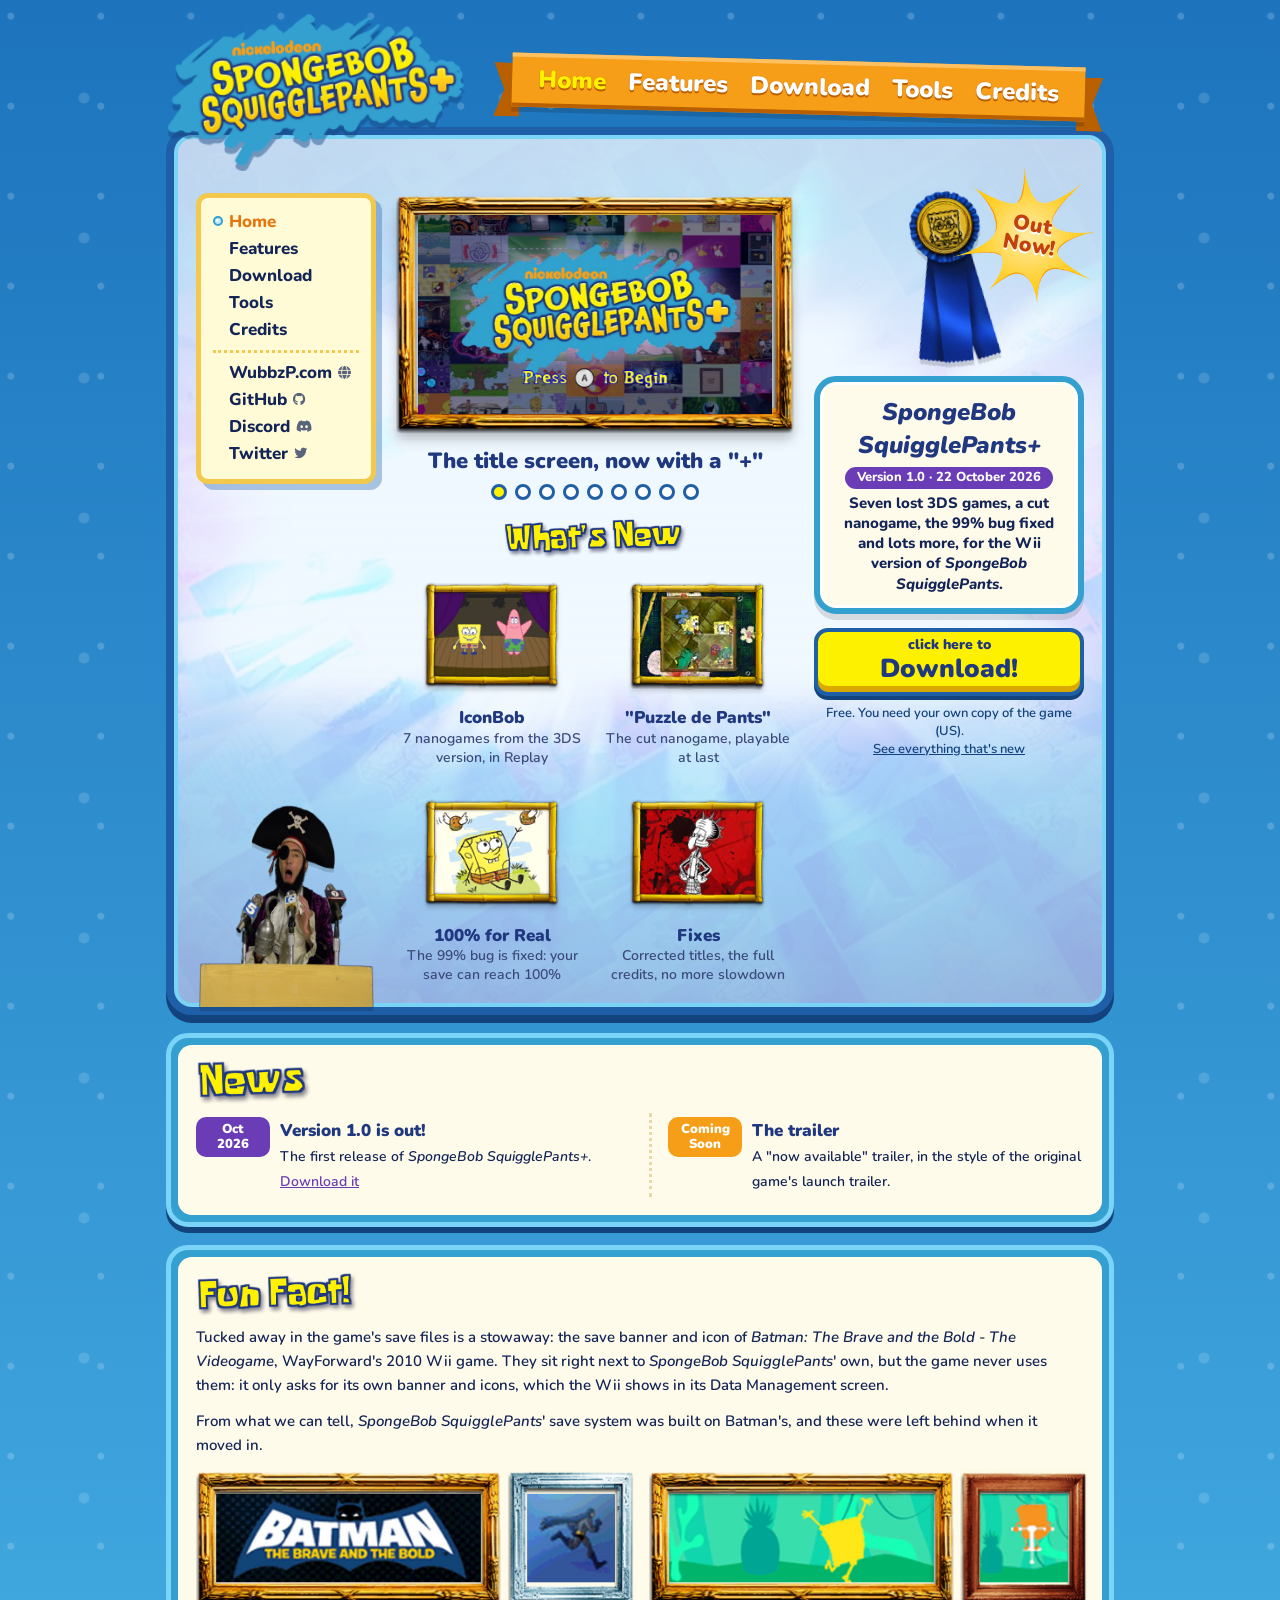
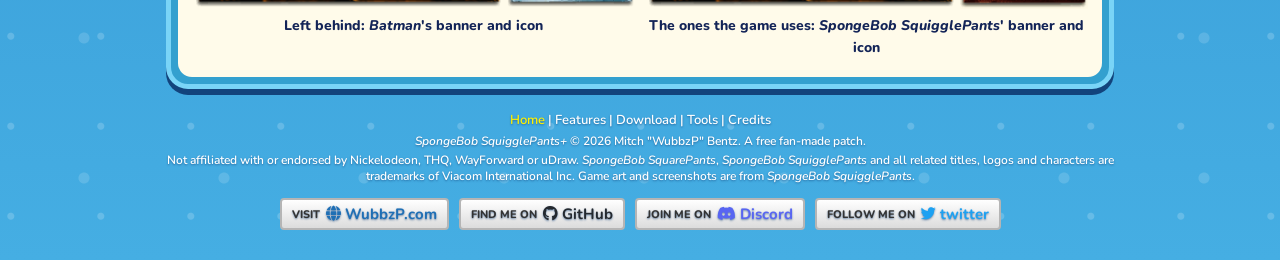
<file: index.html>
<!DOCTYPE html>
<html lang="en">
<head>
<meta charset="utf-8"/>
<meta name="viewport" content="width=device-width, initial-scale=1, viewport-fit=cover"/>
<title>SpongeBob SquigglePants+</title>
<meta name="description" content="SpongeBob SquigglePants+: a free fan-made patch for SpongeBob SquigglePants on the Wii, with the lost 3DS IconBob games, the cut nanogame &quot;Puzzle de Pants&quot; and the 99% bug fixed."/>
<meta name="author" content="Mitch &quot;WubbzP&quot; Bentz"/>
<meta name="theme-color" content="#1d74bd"/>
<link rel="canonical" href="https://sbsp-plus.wubbzp.com/"/>
<link rel="icon" type="image/png" sizes="32x32" href="assets/icons/plus-32.png"/>
<link rel="icon" type="image/png" sizes="192x192" href="assets/icons/plus-192.png"/>
<link rel="apple-touch-icon" href="assets/icons/plus-192.png"/>
<meta property="og:site_name" content="SpongeBob SquigglePants+"/>
<meta property="og:title" content="SpongeBob SquigglePants+"/>
<meta property="og:description" content="SpongeBob SquigglePants+: a free fan-made patch for SpongeBob SquigglePants on the Wii, with the lost 3DS IconBob games, the cut nanogame &quot;Puzzle de Pants&quot; and the 99% bug fixed."/>
<meta property="og:type" content="website"/>
<meta property="og:locale" content="en_US"/>
<meta property="og:url" content="https://sbsp-plus.wubbzp.com/"/>
<meta property="og:image" content="https://sbsp-plus.wubbzp.com/assets/images/og-image.jpg"/>
<meta property="og:image:width" content="1200"/>
<meta property="og:image:height" content="630"/>
<meta property="og:image:alt" content="The SpongeBob SquigglePants+ logo"/>
<meta name="twitter:card" content="summary_large_image"/>
<meta name="twitter:site" content="@wubbzp"/>
<meta name="twitter:title" content="SpongeBob SquigglePants+"/>
<meta name="twitter:description" content="SpongeBob SquigglePants+: a free fan-made patch for SpongeBob SquigglePants on the Wii, with the lost 3DS IconBob games, the cut nanogame &quot;Puzzle de Pants&quot; and the 99% bug fixed."/>
<meta name="twitter:image" content="https://sbsp-plus.wubbzp.com/assets/images/og-image.jpg"/>
<meta name="twitter:image:alt" content="The SpongeBob SquigglePants+ logo"/>
<link rel="preconnect" href="https://fonts.googleapis.com"/>
<link rel="preconnect" href="https://fonts.gstatic.com" crossorigin/>
<link rel="stylesheet" href="https://fonts.googleapis.com/css2?family=Nunito:wght@600;800;900&amp;display=swap"/>
<link rel="stylesheet" href="https://cdnjs.cloudflare.com/ajax/libs/font-awesome/6.5.2/css/all.min.css" crossorigin="anonymous" referrerpolicy="no-referrer"/>
<link rel="stylesheet" href="assets/css/style.css"/>
<script>document.documentElement.className += " js";</script>
</head>
<body>
<a class="skip-link" href="#content">Skip to content</a>
<div class="site">

  <header class="header">
    <a href="" class="logo" aria-label="SpongeBob SquigglePants+ home">
      <img src="assets/images/logo-720.png" srcset="assets/images/logo-720.png 720w, assets/images/logo-1440.png 1440w" sizes="300px" width="720" height="352" alt="SpongeBob SquigglePants+"/>
    </a>
    <nav class="ribbon" aria-label="Main"><ul><li><a href="./" aria-current="page">Home</a></li><li><a href="features/">Features</a></li><li><a href="download/">Download</a></li><li><a href="tools/">Tools</a></li><li><a href="credits/">Credits</a></li></ul></nav>
  </header>

  <div class="stage">

    <aside class="sidebar">
      <nav class="menu" aria-label="Site menu">
        <ul>
          <li><a href="./" aria-current="page">Home</a></li><li><a href="features/">Features</a></li><li><a href="download/">Download</a></li><li><a href="tools/">Tools</a></li><li><a href="credits/">Credits</a></li>
          <li class="menu-divider" role="separator"></li>
          <li><a href="https://wubbzp.com" target="_blank" rel="noopener">WubbzP.com <i class="fa-solid fa-globe" aria-hidden="true"></i></a></li>
          <li><a href="https://github.com/wubbzp" target="_blank" rel="noopener">GitHub <i class="fa-brands fa-github" aria-hidden="true"></i></a></li>
          <li><a href="https://discord.gg/hKXwdhUQzr" target="_blank" rel="noopener">Discord <i class="fa-brands fa-discord" aria-hidden="true"></i></a></li>
          <li><a href="https://twitter.com/wubbzp" target="_blank" rel="noopener">Twitter <i class="fa-brands fa-twitter" aria-hidden="true"></i></a></li>
        </ul>
      </nav>
    </aside>

    <main class="showcase" id="content">
      <h1 class="visually-hidden">SpongeBob SquigglePants+</h1>
      <div class="gold-frame">
        <div class="slides">
          <img src="assets/images/shots/title.jpg" width="854" height="480" alt="The title screen, now with a &quot;+&quot;" data-caption="The title screen, now with a &quot;+&quot;" class="on"/>
          <img src="assets/images/shots/replay-iconbob.jpg" width="854" height="480" alt="IconBob: a new world in Nanogame Replay" data-caption="IconBob: a new world in Nanogame Replay"/>
          <img src="assets/images/shots/candid-krabs.jpg" width="854" height="480" alt="&quot;Candid Krabs&quot;, playable on the Wii" data-caption="&quot;Candid Krabs&quot;, playable on the Wii"/>
          <img src="assets/images/shots/dpad.jpg" width="854" height="480" alt="Steer the IconBob games with the D-Pad" data-caption="Steer the IconBob games with the D-Pad"/>
          <img src="assets/images/shots/chum-is-fum.jpg" width="854" height="480" alt="&quot;Chum Is Fum&quot;" data-caption="&quot;Chum Is Fum&quot;"/>
          <img src="assets/images/shots/gary-is-going-places.jpg" width="854" height="480" alt="&quot;Gary Is Going Places&quot;" data-caption="&quot;Gary Is Going Places&quot;"/>
          <img src="assets/images/shots/puzzle-intro.jpg" width="854" height="480" alt="&quot;Puzzle de Pants&quot;: the cut nanogame, restored" data-caption="&quot;Puzzle de Pants&quot;: the cut nanogame, restored"/>
          <img src="assets/images/shots/options.jpg" width="854" height="480" alt="A Credits button, and a new frame on the wall" data-caption="A Credits button, and a new frame on the wall"/>
          <img src="assets/images/shots/credits.jpg" width="854" height="480" alt="The full credits, now in Options" data-caption="The full credits, now in Options"/>
        </div>
      </div>
      <p class="slide-caption" id="slide-caption" aria-live="polite">The title screen, now with a "+"</p>
      <ul class="dots" id="dots" aria-label="Pictures"></ul>
      <h2 class="tiles-head" id="new-title"><img class="title-img" src="assets/images/titles/whats-new.png" alt="What's New"/></h2>
      <ul class="tiles">
        <li><a class="tile" href="features/#iconbob"><img src="assets/images/frames/world-8.png" width="195" height="159" alt=""/><b>IconBob</b><span>7 nanogames from the 3DS version, in Replay</span></a></li>
        <li><a class="tile" href="features/#puzzle"><img src="assets/images/frames/puzzle-de-pants.png" width="195" height="159" alt=""/><b>"Puzzle de Pants"</b><span>The cut nanogame, playable at last</span></a></li>
        <li><a class="tile" href="features/#complete"><img src="assets/images/frames/world-1.png" width="195" height="159" alt=""/><b>100% for Real</b><span>The 99% bug is fixed: your save can reach 100%</span></a></li>
        <li><a class="tile" href="features/#fixes"><img src="assets/images/frames/world-5.png" width="195" height="159" alt=""/><b>Fixes</b><span>Corrected titles, the full credits, no more slowdown</span></a></li>
      </ul>
    </main>

    <section class="feature" aria-label="The patch">
      <img class="medal" src="assets/images/ui/ribbon-medal.png" width="128" height="268" alt=""/>
      <div class="burst" aria-hidden="true">Out<br>Now!</div>
      <div class="feature-card">
        <b><cite>SpongeBob SquigglePants+</cite></b>
        <span class="version">Version 1.0 &middot; 22 October 2026</span><br>
        Seven lost 3DS games, a cut nanogame, the 99% bug fixed and lots more, for the Wii version of <cite>SpongeBob SquigglePants</cite>.
      </div>
      <a class="stack-btn" href="download/"><small>click here to</small>Download!</a>
      <span class="small-note">Free. You need your own copy of the game (US).<br><a href="features/">See everything that's new</a></span>
    </section>

    <div class="patchy-spot">
      <span class="bubble" aria-live="polite"></span>
      <button type="button" class="patchy" aria-label="Poke Patchy the Pirate" title="Poke Patchy!">
        <img src="assets/images/patchy-podium.png" width="401" height="463" alt=""/>
      </button>
    </div>
  </div>

  <section class="box" aria-labelledby="news-title">
    <div class="box-inner">
      <h2 id="news-title"><img class="title-img" src="assets/images/titles/news.png" alt="News"/></h2>
      <ul class="news">
        <li>
          <time datetime="2026-10-22">Oct<br>2026</time>
          <div><b>Version 1.0 is out!</b><span>The first release of <cite>SpongeBob SquigglePants+</cite>. <a href="download/">Download it</a></span></div>
        </li>
        <li>
          <span class="news-date soon">Coming<br>Soon</span>
          <div><b>The trailer</b><span>A "now available" trailer, in the style of the original game's launch trailer.</span></div>
        </li>
      </ul>
    </div>
  </section>

  <section class="box" aria-labelledby="fun-title">
    <div class="box-inner">
      <h2 id="fun-title"><img class="title-img" src="assets/images/titles/fun-fact.png" alt="Fun Fact!"/></h2>
      <p>Tucked away in the game's save files is a stowaway: the save banner and icon of <cite>Batman: The Brave and the Bold - The Videogame</cite>, WayForward's 2010 Wii game. They sit right next to <cite>SpongeBob SquigglePants</cite>' own, but the game never uses them: it only asks for its own banner and icons, which the Wii shows in its Data Management screen.</p>
      <p>From what we can tell, <cite>SpongeBob SquigglePants</cite>' save system was built on Batman's, and these were left behind when it moved in.</p>
      <div class="fun-pair">
        <figure>
          <div class="fun-row">
            <img src="assets/images/fun/batman-banner.png" width="664" height="304" alt="The Batman: The Brave and the Bold save banner"/>
            <img src="assets/images/fun/batman-icon.png" width="280" height="304" alt="The Batman save icon: Batman running"/>
          </div>
          <figcaption>Left behind: <cite>Batman</cite>'s banner and icon</figcaption>
        </figure>
        <figure>
          <div class="fun-row">
            <img src="assets/images/fun/sbsp-banner.png" width="664" height="304" alt="The SpongeBob SquigglePants save banner"/>
            <img src="assets/images/fun/sbsp-icon.gif" width="280" height="304" alt="The SpongeBob SquigglePants save icon, animated"/>
          </div>
          <figcaption>The ones the game uses: <cite>SpongeBob SquigglePants</cite>' banner and icon</figcaption>
        </figure>
      </div>
    </div>
  </section>

  <footer class="footer">
    <nav class="footer-links" aria-label="Footer">
      <a href="./" aria-current="page">Home</a> |
      <a href="features/">Features</a> |
      <a href="download/">Download</a> |
      <a href="tools/">Tools</a> |
      <a href="credits/">Credits</a>
    </nav>
    <p><cite>SpongeBob SquigglePants+</cite> &copy; <span id="year">2026</span> Mitch "WubbzP" Bentz. A free fan-made patch.</p>
    <p>Not affiliated with or endorsed by Nickelodeon, THQ, WayForward or uDraw. <cite>SpongeBob SquarePants</cite>, <cite>SpongeBob SquigglePants</cite> and all related titles, logos and characters are trademarks of Viacom International Inc. Game art and screenshots are from <cite>SpongeBob SquigglePants</cite>.</p>
    <div class="socials">
      <a href="https://wubbzp.com" class="social" target="_blank" rel="noopener">Visit <b class="wp"><i class="fa-solid fa-globe" aria-hidden="true"></i> WubbzP.com</b></a>
      <a href="https://github.com/wubbzp" class="social" target="_blank" rel="noopener">Find me on <b class="gh"><i class="fa-brands fa-github" aria-hidden="true"></i> GitHub</b></a>
      <a href="https://discord.gg/hKXwdhUQzr" class="social" target="_blank" rel="noopener">Join me on <b class="dc"><i class="fa-brands fa-discord" aria-hidden="true"></i> Discord</b></a>
      <a href="https://twitter.com/wubbzp" class="social" target="_blank" rel="noopener">Follow me on <b class="tw"><i class="fa-brands fa-twitter" aria-hidden="true"></i> twitter</b></a>
    </div>
  </footer>

</div>
<script src="assets/js/site.js"></script>
</body>
</html>
</file>
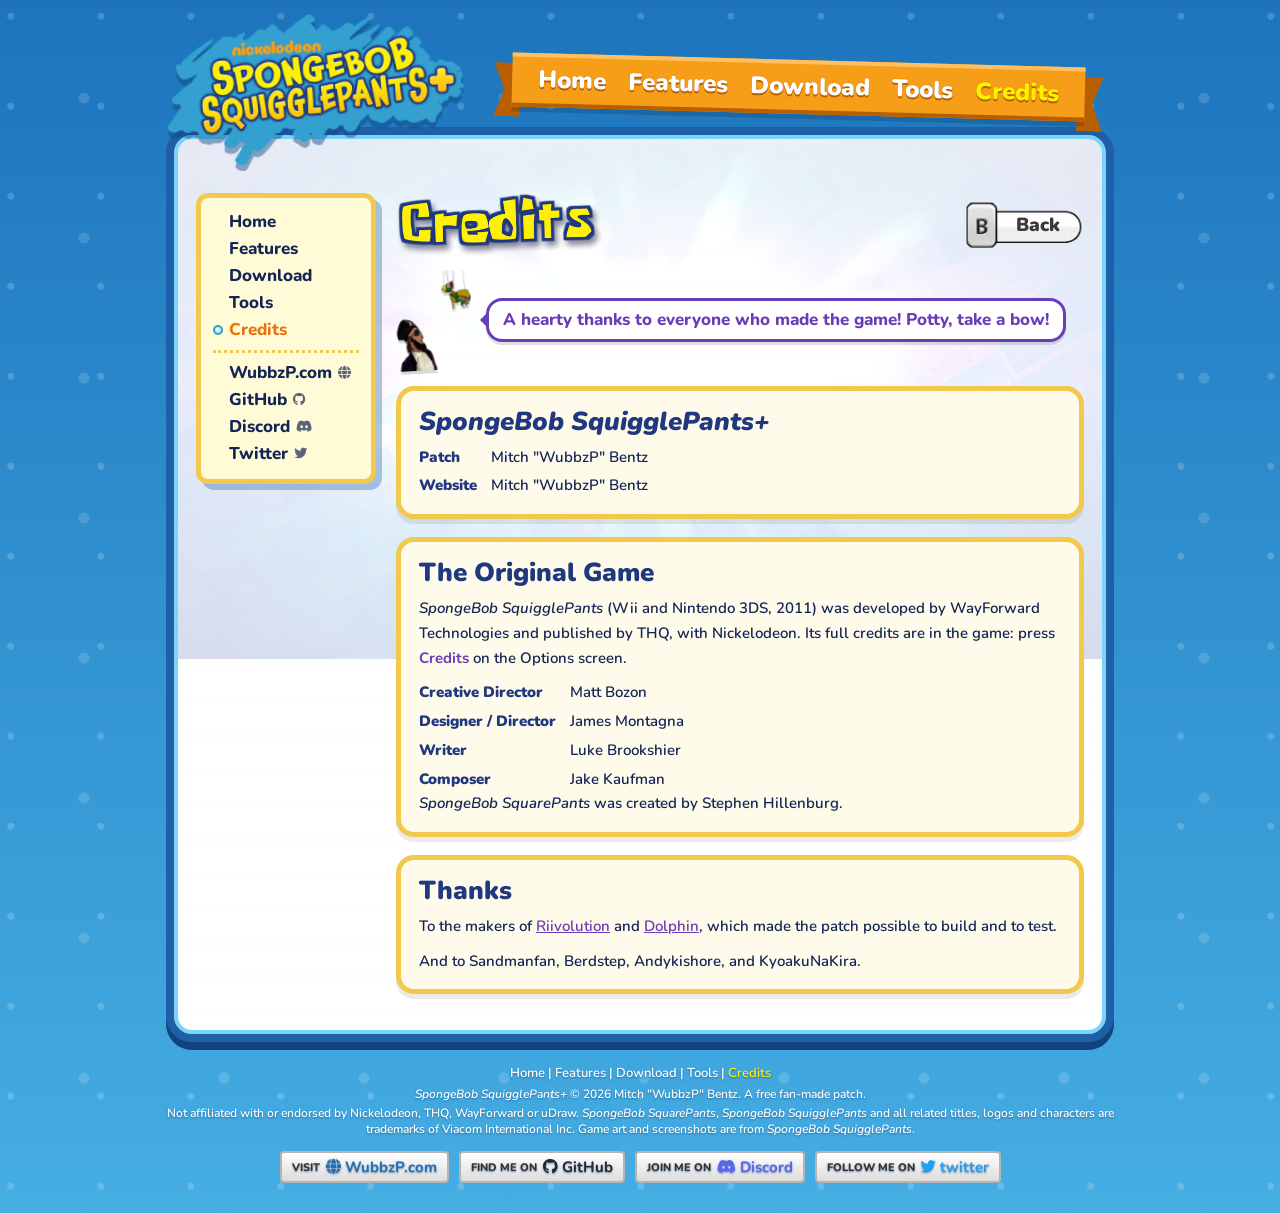
<file: credits/index.html>
<!DOCTYPE html>
<html lang="en">
<head>
<meta charset="utf-8"/>
<meta name="viewport" content="width=device-width, initial-scale=1, viewport-fit=cover"/>
<title>Credits | SpongeBob SquigglePants+</title>
<meta name="description" content="Who made SpongeBob SquigglePants+, and the original game."/>
<meta name="author" content="Mitch &quot;WubbzP&quot; Bentz"/>
<meta name="theme-color" content="#1d74bd"/>
<link rel="canonical" href="https://sbsp-plus.wubbzp.com/credits/"/>
<link rel="icon" type="image/png" sizes="32x32" href="../assets/icons/plus-32.png"/>
<link rel="icon" type="image/png" sizes="192x192" href="../assets/icons/plus-192.png"/>
<link rel="apple-touch-icon" href="../assets/icons/plus-192.png"/>
<meta property="og:site_name" content="SpongeBob SquigglePants+"/>
<meta property="og:title" content="Credits | SpongeBob SquigglePants+"/>
<meta property="og:description" content="Who made SpongeBob SquigglePants+, and the original game."/>
<meta property="og:type" content="website"/>
<meta property="og:locale" content="en_US"/>
<meta property="og:url" content="https://sbsp-plus.wubbzp.com/credits/"/>
<meta property="og:image" content="https://sbsp-plus.wubbzp.com/assets/images/og-image.jpg"/>
<meta property="og:image:width" content="1200"/>
<meta property="og:image:height" content="630"/>
<meta property="og:image:alt" content="The SpongeBob SquigglePants+ logo"/>
<meta name="twitter:card" content="summary_large_image"/>
<meta name="twitter:site" content="@wubbzp"/>
<meta name="twitter:title" content="Credits | SpongeBob SquigglePants+"/>
<meta name="twitter:description" content="Who made SpongeBob SquigglePants+, and the original game."/>
<meta name="twitter:image" content="https://sbsp-plus.wubbzp.com/assets/images/og-image.jpg"/>
<meta name="twitter:image:alt" content="The SpongeBob SquigglePants+ logo"/>
<link rel="preconnect" href="https://fonts.googleapis.com"/>
<link rel="preconnect" href="https://fonts.gstatic.com" crossorigin/>
<link rel="stylesheet" href="https://fonts.googleapis.com/css2?family=Nunito:wght@600;800;900&amp;display=swap"/>
<link rel="stylesheet" href="https://cdnjs.cloudflare.com/ajax/libs/font-awesome/6.5.2/css/all.min.css" crossorigin="anonymous" referrerpolicy="no-referrer"/>
<link rel="stylesheet" href="../assets/css/style.css"/>
<script>document.documentElement.className += " js";</script>
</head>
<body>
<a class="skip-link" href="#content">Skip to content</a>
<div class="site">

  <header class="header">
    <a href="../" class="logo" aria-label="SpongeBob SquigglePants+ home">
      <img src="../assets/images/logo-720.png" srcset="../assets/images/logo-720.png 720w, ../assets/images/logo-1440.png 1440w" sizes="300px" width="720" height="352" alt="SpongeBob SquigglePants+"/>
    </a>
    <nav class="ribbon" aria-label="Main"><ul><li><a href=".././">Home</a></li><li><a href="../features/">Features</a></li><li><a href="../download/">Download</a></li><li><a href="../tools/">Tools</a></li><li><a href="../credits/" aria-current="page">Credits</a></li></ul></nav>
  </header>

  <div class="stage stage-page">

    <aside class="sidebar">
      <nav class="menu" aria-label="Site menu">
        <ul>
          <li><a href=".././">Home</a></li><li><a href="../features/">Features</a></li><li><a href="../download/">Download</a></li><li><a href="../tools/">Tools</a></li><li><a href="../credits/" aria-current="page">Credits</a></li>
          <li class="menu-divider" role="separator"></li>
          <li><a href="https://wubbzp.com" target="_blank" rel="noopener">WubbzP.com <i class="fa-solid fa-globe" aria-hidden="true"></i></a></li>
          <li><a href="https://github.com/wubbzp" target="_blank" rel="noopener">GitHub <i class="fa-brands fa-github" aria-hidden="true"></i></a></li>
          <li><a href="https://discord.gg/hKXwdhUQzr" target="_blank" rel="noopener">Discord <i class="fa-brands fa-discord" aria-hidden="true"></i></a></li>
          <li><a href="https://twitter.com/wubbzp" target="_blank" rel="noopener">Twitter <i class="fa-brands fa-twitter" aria-hidden="true"></i></a></li>
        </ul>
      </nav>
    </aside>

    <main class="page" id="content">
      <div class="page-head">
        <h1><img class="title-img" src="../assets/images/titles/credits.png" alt="Credits"/></h1>
        <a href="../" class="back-btn" aria-label="Back to home"><span aria-hidden="true">Back</span></a>
      </div>
      <div class="guide">
        <img src="../assets/images/patchy-potty.png" width="368" height="480" alt=""/>
        <p>A hearty thanks to everyone who made the game! Potty, take a bow!</p>
      </div>

      <section class="panel">
        <h2><cite>SpongeBob SquigglePants+</cite></h2>
        <dl class="credit-list">
          <dt>Patch</dt><dd>Mitch "WubbzP" Bentz</dd>
          <dt>Website</dt><dd>Mitch "WubbzP" Bentz</dd>
        </dl>
      </section>

      <section class="panel">
        <h2>The Original Game</h2>
        <p><cite>SpongeBob SquigglePants</cite> (Wii and Nintendo 3DS, 2011) was developed by WayForward Technologies and published by THQ, with Nickelodeon. Its full credits are in the game: press <strong>Credits</strong> on the Options screen.</p>
        <dl class="credit-list">
          <dt>Creative Director</dt><dd>Matt Bozon</dd>
          <dt>Designer / Director</dt><dd>James Montagna</dd>
          <dt>Writer</dt><dd>Luke Brookshier</dd>
          <dt>Composer</dt><dd>Jake Kaufman</dd>
        </dl>
        <p><cite>SpongeBob SquarePants</cite> was created by Stephen Hillenburg.</p>
      </section>

      <section class="panel">
        <h2>Thanks</h2>
        <p>To the makers of <a href="https://riivolution.github.io/" target="_blank" rel="noopener">Riivolution</a> and <a href="https://dolphin-emu.org/" target="_blank" rel="noopener">Dolphin</a>, which made the patch possible to build and to test.</p>
        <p>And to Sandmanfan, Berdstep, Andykishore, and KyoakuNaKira.</p>
      </section>

    </main>
  </div>

  <footer class="footer">
    <nav class="footer-links" aria-label="Footer">
      <a href=".././">Home</a> |
      <a href="../features/">Features</a> |
      <a href="../download/">Download</a> |
      <a href="../tools/">Tools</a> |
      <a href="../credits/" aria-current="page">Credits</a>
    </nav>
    <p><cite>SpongeBob SquigglePants+</cite> &copy; <span id="year">2026</span> Mitch "WubbzP" Bentz. A free fan-made patch.</p>
    <p>Not affiliated with or endorsed by Nickelodeon, THQ, WayForward or uDraw. <cite>SpongeBob SquarePants</cite>, <cite>SpongeBob SquigglePants</cite> and all related titles, logos and characters are trademarks of Viacom International Inc. Game art and screenshots are from <cite>SpongeBob SquigglePants</cite>.</p>
    <div class="socials">
      <a href="https://wubbzp.com" class="social" target="_blank" rel="noopener">Visit <b class="wp"><i class="fa-solid fa-globe" aria-hidden="true"></i> WubbzP.com</b></a>
      <a href="https://github.com/wubbzp" class="social" target="_blank" rel="noopener">Find me on <b class="gh"><i class="fa-brands fa-github" aria-hidden="true"></i> GitHub</b></a>
      <a href="https://discord.gg/hKXwdhUQzr" class="social" target="_blank" rel="noopener">Join me on <b class="dc"><i class="fa-brands fa-discord" aria-hidden="true"></i> Discord</b></a>
      <a href="https://twitter.com/wubbzp" class="social" target="_blank" rel="noopener">Follow me on <b class="tw"><i class="fa-brands fa-twitter" aria-hidden="true"></i> twitter</b></a>
    </div>
  </footer>

</div>
<script src="../assets/js/site.js"></script>
</body>
</html>
</file>
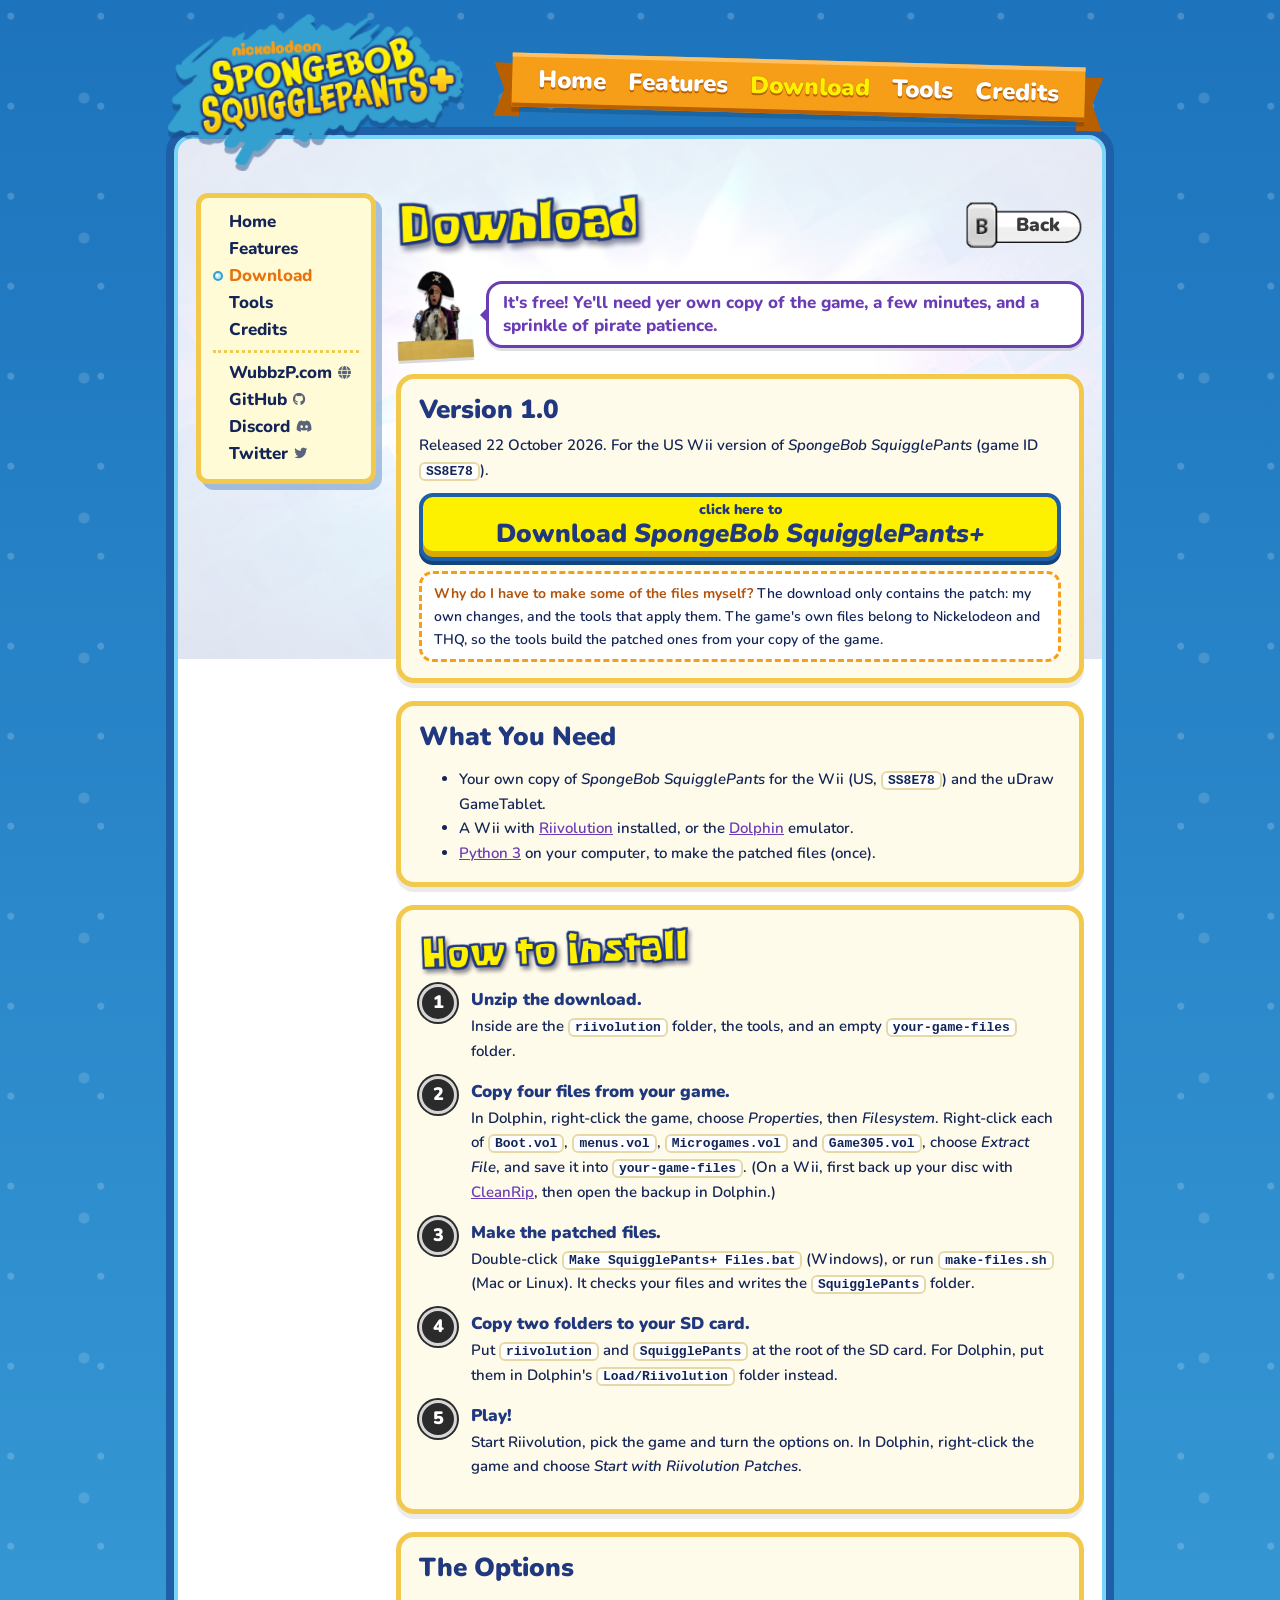
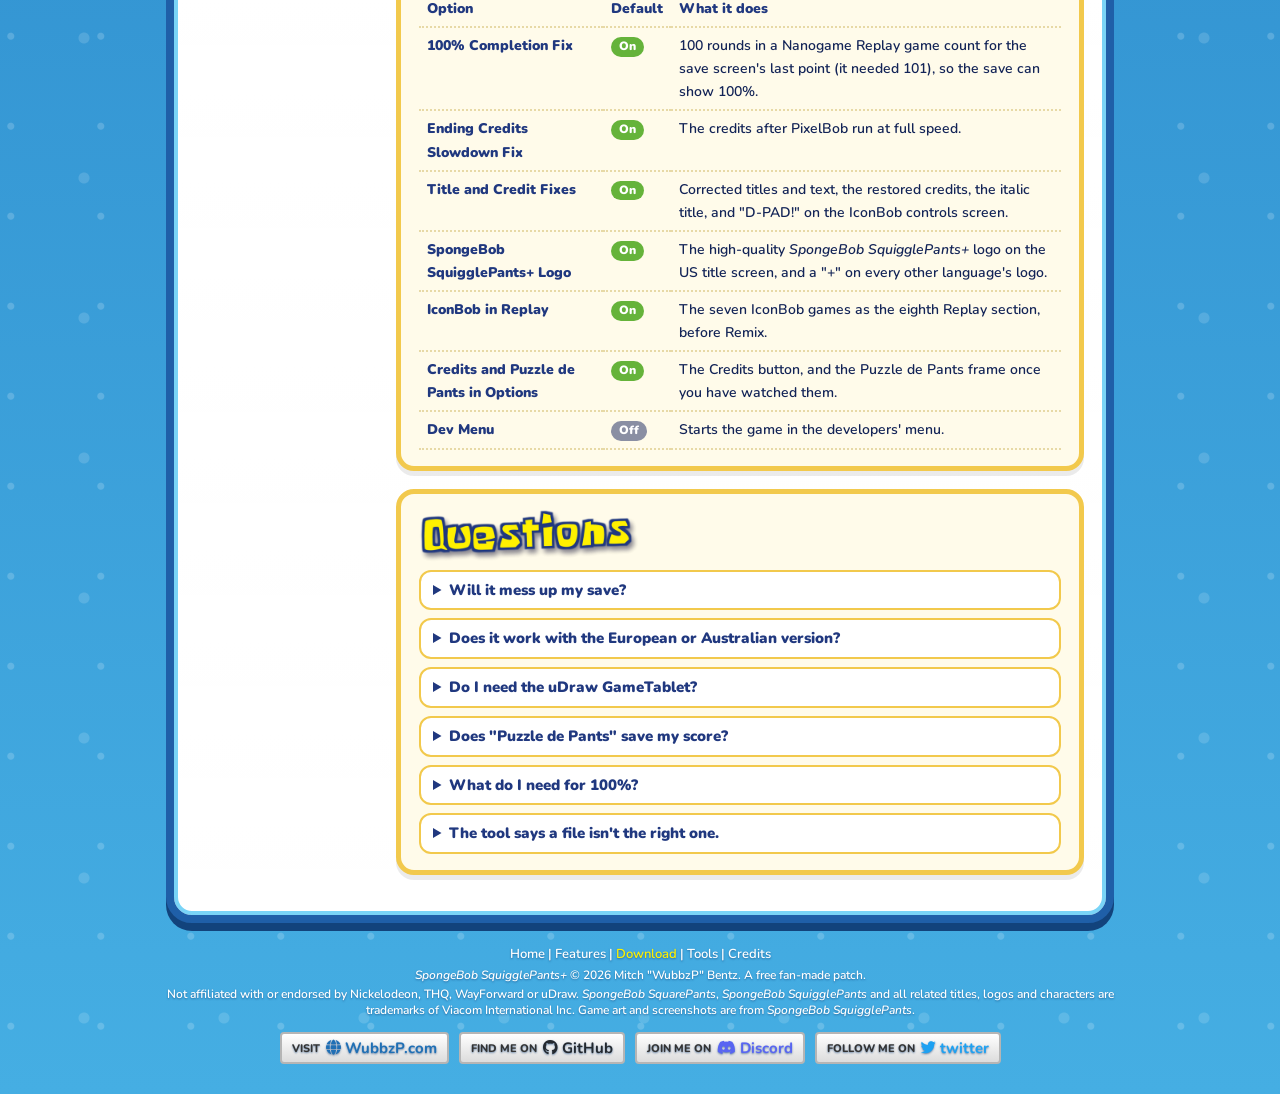
<file: download/index.html>
<!DOCTYPE html>
<html lang="en">
<head>
<meta charset="utf-8"/>
<meta name="viewport" content="width=device-width, initial-scale=1, viewport-fit=cover"/>
<title>Download | SpongeBob SquigglePants+</title>
<meta name="description" content="Download SpongeBob SquigglePants+ and how to install it with Riivolution or Dolphin."/>
<meta name="author" content="Mitch &quot;WubbzP&quot; Bentz"/>
<meta name="theme-color" content="#1d74bd"/>
<link rel="canonical" href="https://sbsp-plus.wubbzp.com/download/"/>
<link rel="icon" type="image/png" sizes="32x32" href="../assets/icons/plus-32.png"/>
<link rel="icon" type="image/png" sizes="192x192" href="../assets/icons/plus-192.png"/>
<link rel="apple-touch-icon" href="../assets/icons/plus-192.png"/>
<meta property="og:site_name" content="SpongeBob SquigglePants+"/>
<meta property="og:title" content="Download | SpongeBob SquigglePants+"/>
<meta property="og:description" content="Download SpongeBob SquigglePants+ and how to install it with Riivolution or Dolphin."/>
<meta property="og:type" content="website"/>
<meta property="og:locale" content="en_US"/>
<meta property="og:url" content="https://sbsp-plus.wubbzp.com/download/"/>
<meta property="og:image" content="https://sbsp-plus.wubbzp.com/assets/images/og-image.jpg"/>
<meta property="og:image:width" content="1200"/>
<meta property="og:image:height" content="630"/>
<meta property="og:image:alt" content="The SpongeBob SquigglePants+ logo"/>
<meta name="twitter:card" content="summary_large_image"/>
<meta name="twitter:site" content="@wubbzp"/>
<meta name="twitter:title" content="Download | SpongeBob SquigglePants+"/>
<meta name="twitter:description" content="Download SpongeBob SquigglePants+ and how to install it with Riivolution or Dolphin."/>
<meta name="twitter:image" content="https://sbsp-plus.wubbzp.com/assets/images/og-image.jpg"/>
<meta name="twitter:image:alt" content="The SpongeBob SquigglePants+ logo"/>
<link rel="preconnect" href="https://fonts.googleapis.com"/>
<link rel="preconnect" href="https://fonts.gstatic.com" crossorigin/>
<link rel="stylesheet" href="https://fonts.googleapis.com/css2?family=Nunito:wght@600;800;900&amp;display=swap"/>
<link rel="stylesheet" href="https://cdnjs.cloudflare.com/ajax/libs/font-awesome/6.5.2/css/all.min.css" crossorigin="anonymous" referrerpolicy="no-referrer"/>
<link rel="stylesheet" href="../assets/css/style.css"/>
<script>document.documentElement.className += " js";</script>
</head>
<body>
<a class="skip-link" href="#content">Skip to content</a>
<div class="site">

  <header class="header">
    <a href="../" class="logo" aria-label="SpongeBob SquigglePants+ home">
      <img src="../assets/images/logo-720.png" srcset="../assets/images/logo-720.png 720w, ../assets/images/logo-1440.png 1440w" sizes="300px" width="720" height="352" alt="SpongeBob SquigglePants+"/>
    </a>
    <nav class="ribbon" aria-label="Main"><ul><li><a href=".././">Home</a></li><li><a href="../features/">Features</a></li><li><a href="../download/" aria-current="page">Download</a></li><li><a href="../tools/">Tools</a></li><li><a href="../credits/">Credits</a></li></ul></nav>
  </header>

  <div class="stage stage-page">

    <aside class="sidebar">
      <nav class="menu" aria-label="Site menu">
        <ul>
          <li><a href=".././">Home</a></li><li><a href="../features/">Features</a></li><li><a href="../download/" aria-current="page">Download</a></li><li><a href="../tools/">Tools</a></li><li><a href="../credits/">Credits</a></li>
          <li class="menu-divider" role="separator"></li>
          <li><a href="https://wubbzp.com" target="_blank" rel="noopener">WubbzP.com <i class="fa-solid fa-globe" aria-hidden="true"></i></a></li>
          <li><a href="https://github.com/wubbzp" target="_blank" rel="noopener">GitHub <i class="fa-brands fa-github" aria-hidden="true"></i></a></li>
          <li><a href="https://discord.gg/hKXwdhUQzr" target="_blank" rel="noopener">Discord <i class="fa-brands fa-discord" aria-hidden="true"></i></a></li>
          <li><a href="https://twitter.com/wubbzp" target="_blank" rel="noopener">Twitter <i class="fa-brands fa-twitter" aria-hidden="true"></i></a></li>
        </ul>
      </nav>
    </aside>

    <main class="page" id="content">
      <div class="page-head">
        <h1><img class="title-img" src="../assets/images/titles/download.png" alt="Download"/></h1>
        <a href="../" class="back-btn" aria-label="Back to home"><span aria-hidden="true">Back</span></a>
      </div>
      <div class="guide">
        <img src="../assets/images/patchy-podium.png" width="401" height="463" alt=""/>
        <p>It's free! Ye'll need yer own copy of the game, a few minutes, and a sprinkle of pirate patience.</p>
      </div>

      <section class="panel">
        <h2>Version 1.0</h2>
        <p>Released 22 October 2026. For the US Wii version of <cite>SpongeBob SquigglePants</cite> (game ID <code>SS8E78</code>).</p>
        <a class="stack-btn" href="../downloads/SpongeBob-SquigglePants-plus-v1.0.zip" download><small>click here to</small>Download <cite>SpongeBob SquigglePants+</cite></a>
        <div class="callout"><b>Why do I have to make some of the files myself?</b> The download only contains the patch: my own changes, and the tools that apply them. The game's own files belong to Nickelodeon and THQ, so the tools build the patched ones from your copy of the game.</div>
      </section>

      <section class="panel">
        <h2>What You Need</h2>
        <ul>
          <li>Your own copy of <cite>SpongeBob SquigglePants</cite> for the Wii (US, <code>SS8E78</code>) and the uDraw GameTablet.</li>
          <li>A Wii with <a href="https://riivolution.github.io/" target="_blank" rel="noopener">Riivolution</a> installed, or the <a href="https://dolphin-emu.org/" target="_blank" rel="noopener">Dolphin</a> emulator.</li>
          <li><a href="https://www.python.org/downloads/" target="_blank" rel="noopener">Python 3</a> on your computer, to make the patched files (once).</li>
        </ul>
      </section>

      <section class="panel">
        <h2><img class="title-img" src="../assets/images/titles/install.png" alt="How to Install"/></h2>
        <ol class="steps">
          <li><b>Unzip the download.</b>Inside are the <code>riivolution</code> folder, the tools, and an empty <code>your-game-files</code> folder.</li>
          <li><b>Copy four files from your game.</b>In Dolphin, right-click the game, choose <em>Properties</em>, then <em>Filesystem</em>. Right-click each of <code>Boot.vol</code>, <code>menus.vol</code>, <code>Microgames.vol</code> and <code>Game305.vol</code>, choose <em>Extract File</em>, and save it into <code>your-game-files</code>. (On a Wii, first back up your disc with <a href="https://wiibrew.org/wiki/CleanRip" target="_blank" rel="noopener">CleanRip</a>, then open the backup in Dolphin.)</li>
          <li><b>Make the patched files.</b>Double-click <code>Make SquigglePants+ Files.bat</code> (Windows), or run <code>make-files.sh</code> (Mac or Linux). It checks your files and writes the <code>SquigglePants</code> folder.</li>
          <li><b>Copy two folders to your SD card.</b>Put <code>riivolution</code> and <code>SquigglePants</code> at the root of the SD card. For Dolphin, put them in Dolphin's <code>Load/Riivolution</code> folder instead.</li>
          <li><b>Play!</b>Start Riivolution, pick the game and turn the options on. In Dolphin, right-click the game and choose <em>Start with Riivolution Patches</em>.</li>
        </ol>
      </section>

      <section class="panel">
        <h2>The Options</h2>
        <table class="options">
          <thead><tr><th>Option</th><th>Default</th><th>What it does</th></tr></thead>
          <tbody>
          <tr><th>100% Completion Fix</th><td><span class="pill">On</span></td><td>100 rounds in a Nanogame Replay game count for the save screen's last point (it needed 101), so the save can show 100%.</td></tr>
          <tr><th>Ending Credits Slowdown Fix</th><td><span class="pill">On</span></td><td>The credits after PixelBob run at full speed.</td></tr>
          <tr><th>Title and Credit Fixes</th><td><span class="pill">On</span></td><td>Corrected titles and text, the restored credits, the italic title, and "D-PAD!" on the IconBob controls screen.</td></tr>
          <tr><th>SpongeBob SquigglePants+ Logo</th><td><span class="pill">On</span></td><td>The high-quality <cite>SpongeBob SquigglePants+</cite> logo on the US title screen, and a "+" on every other language's logo.</td></tr>
          <tr><th>IconBob in Replay</th><td><span class="pill">On</span></td><td>The seven IconBob games as the eighth Replay section, before Remix.</td></tr>
          <tr><th>Credits and Puzzle de Pants in Options</th><td><span class="pill">On</span></td><td>The Credits button, and the Puzzle de Pants frame once you have watched them.</td></tr>
          <tr><th>Dev Menu</th><td><span class="pill off">Off</span></td><td>Starts the game in the developers' menu.</td></tr>
          </tbody>
        </table>
      </section>

      <section class="panel faq">
        <h2><img class="title-img" src="../assets/images/titles/faq.png" alt="Questions"/></h2>
        <details><summary>Will it mess up my save?</summary><p>No. Everything the patch saves (IconBob's records and the Puzzle de Pants unlock) goes in spare space in your normal save, and the save still works without the patch.</p></details>
        <details><summary>Does it work with the European or Australian version?</summary><p>Not yet: it's made for the US version (<code>SS8E78</code>). The title logo has its "+" in every language, though.</p></details>
        <details><summary>Do I need the uDraw GameTablet?</summary><p>Yes, as for the original game. The IconBob games are steered with the D-Pad on the Wii Remote.</p></details>
        <details><summary>Does "Puzzle de Pants" save my score?</summary><p>No, it's just for fun: nothing it does is saved.</p></details>
        <details><summary>What do I need for 100%?</summary><p>Gold in every Collection and every Nanogame Replay game, "RetroBob", "Seasons of Sandy" and "Rattle and Roll" at 100, "Showboating Shower" at 50, 75 rounds in Remix, and 100 rounds in any one Nanogame Replay game. See <a href="../features/#complete">100% for Real</a>.</p></details>
        <details><summary>The tool says a file isn't the right one.</summary><p>It checks each file against the US version's. Make sure you copied the files from <code>SS8E78</code>, and that they aren't already patched.</p></details>
      </section>

    </main>
  </div>

  <footer class="footer">
    <nav class="footer-links" aria-label="Footer">
      <a href=".././">Home</a> |
      <a href="../features/">Features</a> |
      <a href="../download/" aria-current="page">Download</a> |
      <a href="../tools/">Tools</a> |
      <a href="../credits/">Credits</a>
    </nav>
    <p><cite>SpongeBob SquigglePants+</cite> &copy; <span id="year">2026</span> Mitch "WubbzP" Bentz. A free fan-made patch.</p>
    <p>Not affiliated with or endorsed by Nickelodeon, THQ, WayForward or uDraw. <cite>SpongeBob SquarePants</cite>, <cite>SpongeBob SquigglePants</cite> and all related titles, logos and characters are trademarks of Viacom International Inc. Game art and screenshots are from <cite>SpongeBob SquigglePants</cite>.</p>
    <div class="socials">
      <a href="https://wubbzp.com" class="social" target="_blank" rel="noopener">Visit <b class="wp"><i class="fa-solid fa-globe" aria-hidden="true"></i> WubbzP.com</b></a>
      <a href="https://github.com/wubbzp" class="social" target="_blank" rel="noopener">Find me on <b class="gh"><i class="fa-brands fa-github" aria-hidden="true"></i> GitHub</b></a>
      <a href="https://discord.gg/hKXwdhUQzr" class="social" target="_blank" rel="noopener">Join me on <b class="dc"><i class="fa-brands fa-discord" aria-hidden="true"></i> Discord</b></a>
      <a href="https://twitter.com/wubbzp" class="social" target="_blank" rel="noopener">Follow me on <b class="tw"><i class="fa-brands fa-twitter" aria-hidden="true"></i> twitter</b></a>
    </div>
  </footer>

</div>
<script src="../assets/js/site.js"></script>
</body>
</html>
</file>
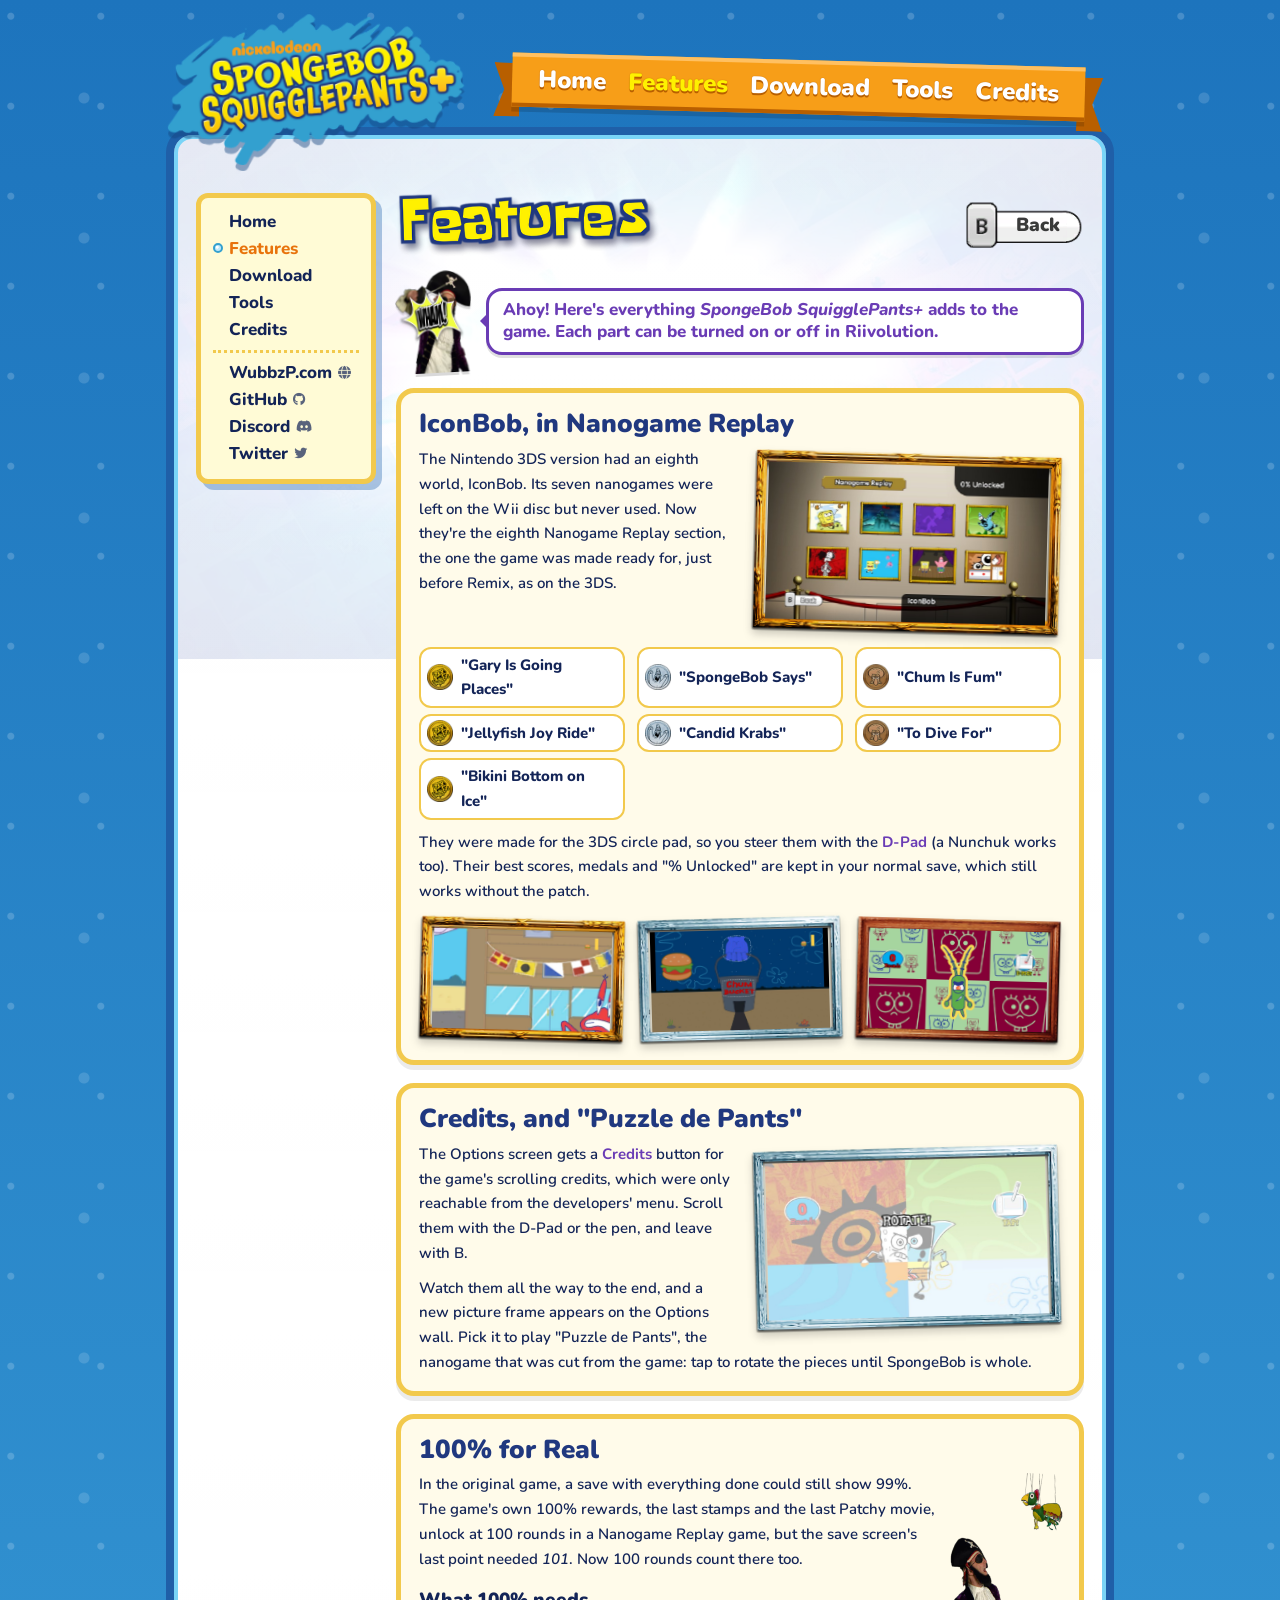
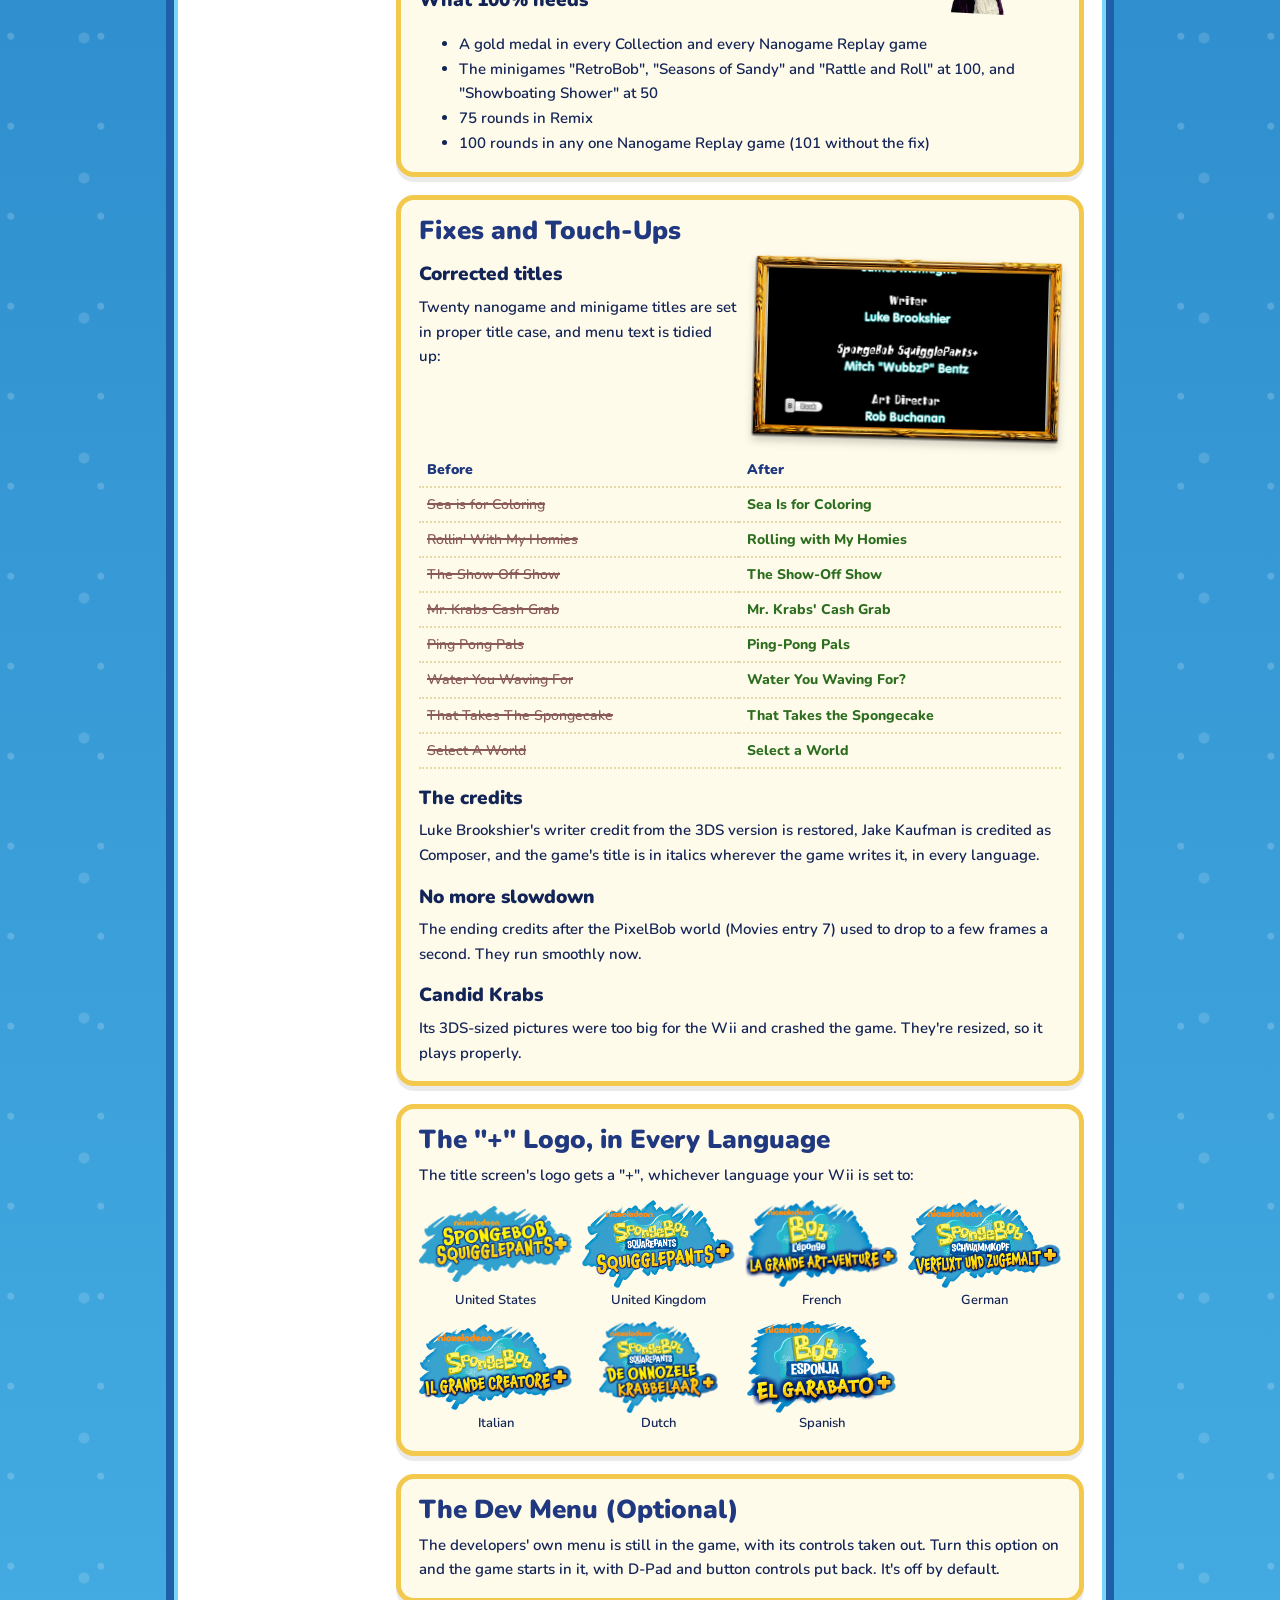
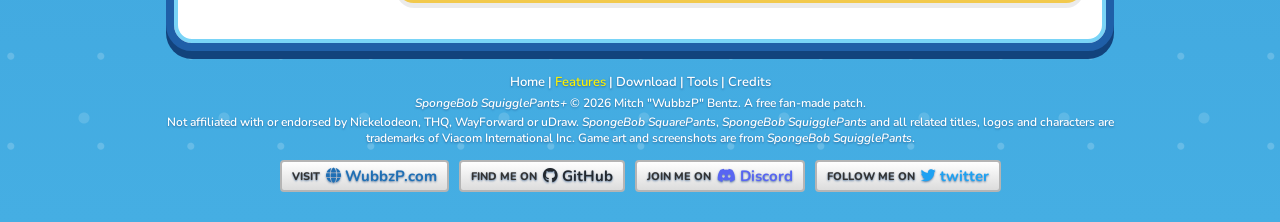
<file: features/index.html>
<!DOCTYPE html>
<html lang="en">
<head>
<meta charset="utf-8"/>
<meta name="viewport" content="width=device-width, initial-scale=1, viewport-fit=cover"/>
<title>Features | SpongeBob SquigglePants+</title>
<meta name="description" content="Everything SpongeBob SquigglePants+ adds: the IconBob games, &quot;Puzzle de Pants&quot;, the 100% fix, corrected titles and more."/>
<meta name="author" content="Mitch &quot;WubbzP&quot; Bentz"/>
<meta name="theme-color" content="#1d74bd"/>
<link rel="canonical" href="https://sbsp-plus.wubbzp.com/features/"/>
<link rel="icon" type="image/png" sizes="32x32" href="../assets/icons/plus-32.png"/>
<link rel="icon" type="image/png" sizes="192x192" href="../assets/icons/plus-192.png"/>
<link rel="apple-touch-icon" href="../assets/icons/plus-192.png"/>
<meta property="og:site_name" content="SpongeBob SquigglePants+"/>
<meta property="og:title" content="Features | SpongeBob SquigglePants+"/>
<meta property="og:description" content="Everything SpongeBob SquigglePants+ adds: the IconBob games, &quot;Puzzle de Pants&quot;, the 100% fix, corrected titles and more."/>
<meta property="og:type" content="website"/>
<meta property="og:locale" content="en_US"/>
<meta property="og:url" content="https://sbsp-plus.wubbzp.com/features/"/>
<meta property="og:image" content="https://sbsp-plus.wubbzp.com/assets/images/og-image.jpg"/>
<meta property="og:image:width" content="1200"/>
<meta property="og:image:height" content="630"/>
<meta property="og:image:alt" content="The SpongeBob SquigglePants+ logo"/>
<meta name="twitter:card" content="summary_large_image"/>
<meta name="twitter:site" content="@wubbzp"/>
<meta name="twitter:title" content="Features | SpongeBob SquigglePants+"/>
<meta name="twitter:description" content="Everything SpongeBob SquigglePants+ adds: the IconBob games, &quot;Puzzle de Pants&quot;, the 100% fix, corrected titles and more."/>
<meta name="twitter:image" content="https://sbsp-plus.wubbzp.com/assets/images/og-image.jpg"/>
<meta name="twitter:image:alt" content="The SpongeBob SquigglePants+ logo"/>
<link rel="preconnect" href="https://fonts.googleapis.com"/>
<link rel="preconnect" href="https://fonts.gstatic.com" crossorigin/>
<link rel="stylesheet" href="https://fonts.googleapis.com/css2?family=Nunito:wght@600;800;900&amp;display=swap"/>
<link rel="stylesheet" href="https://cdnjs.cloudflare.com/ajax/libs/font-awesome/6.5.2/css/all.min.css" crossorigin="anonymous" referrerpolicy="no-referrer"/>
<link rel="stylesheet" href="../assets/css/style.css"/>
<script>document.documentElement.className += " js";</script>
</head>
<body>
<a class="skip-link" href="#content">Skip to content</a>
<div class="site">

  <header class="header">
    <a href="../" class="logo" aria-label="SpongeBob SquigglePants+ home">
      <img src="../assets/images/logo-720.png" srcset="../assets/images/logo-720.png 720w, ../assets/images/logo-1440.png 1440w" sizes="300px" width="720" height="352" alt="SpongeBob SquigglePants+"/>
    </a>
    <nav class="ribbon" aria-label="Main"><ul><li><a href=".././">Home</a></li><li><a href="../features/" aria-current="page">Features</a></li><li><a href="../download/">Download</a></li><li><a href="../tools/">Tools</a></li><li><a href="../credits/">Credits</a></li></ul></nav>
  </header>

  <div class="stage stage-page">

    <aside class="sidebar">
      <nav class="menu" aria-label="Site menu">
        <ul>
          <li><a href=".././">Home</a></li><li><a href="../features/" aria-current="page">Features</a></li><li><a href="../download/">Download</a></li><li><a href="../tools/">Tools</a></li><li><a href="../credits/">Credits</a></li>
          <li class="menu-divider" role="separator"></li>
          <li><a href="https://wubbzp.com" target="_blank" rel="noopener">WubbzP.com <i class="fa-solid fa-globe" aria-hidden="true"></i></a></li>
          <li><a href="https://github.com/wubbzp" target="_blank" rel="noopener">GitHub <i class="fa-brands fa-github" aria-hidden="true"></i></a></li>
          <li><a href="https://discord.gg/hKXwdhUQzr" target="_blank" rel="noopener">Discord <i class="fa-brands fa-discord" aria-hidden="true"></i></a></li>
          <li><a href="https://twitter.com/wubbzp" target="_blank" rel="noopener">Twitter <i class="fa-brands fa-twitter" aria-hidden="true"></i></a></li>
        </ul>
      </nav>
    </aside>

    <main class="page" id="content">
      <div class="page-head">
        <h1><img class="title-img" src="../assets/images/titles/features.png" alt="Features"/></h1>
        <a href="../" class="back-btn" aria-label="Back to home"><span aria-hidden="true">Back</span></a>
      </div>
      <div class="guide">
        <img src="../assets/images/patchy-wham.png" width="323" height="432" alt=""/>
        <p>Ahoy! Here's everything <cite>SpongeBob SquigglePants+</cite> adds to the game. Each part can be turned on or off in Riivolution.</p>
      </div>

      <section class="panel" id="iconbob">
        <h2>IconBob, in Nanogame Replay</h2>
        <figure class="shot"><img src="../assets/images/shots/replay-iconbob.jpg" width="854" height="480" alt="Nanogame Replay with the IconBob frame picked"/></figure>
        <p>The Nintendo 3DS version had an eighth world, IconBob. Its seven nanogames were left on the Wii disc but never used. Now they're the eighth Nanogame Replay section, the one the game was made ready for, just before Remix, as on the 3DS.</p>
        <ul class="game-list">
          <li><img src="../assets/images/ui/medal-gold.png" width="62" height="62" alt=""/>"Gary Is Going Places"</li>
          <li><img src="../assets/images/ui/medal-silver.png" width="62" height="62" alt=""/>"SpongeBob Says"</li>
          <li><img src="../assets/images/ui/medal-bronze.png" width="62" height="62" alt=""/>"Chum Is Fum"</li>
          <li><img src="../assets/images/ui/medal-gold.png" width="62" height="62" alt=""/>"Jellyfish Joy Ride"</li>
          <li><img src="../assets/images/ui/medal-silver.png" width="62" height="62" alt=""/>"Candid Krabs"</li>
          <li><img src="../assets/images/ui/medal-bronze.png" width="62" height="62" alt=""/>"To Dive For"</li>
          <li><img src="../assets/images/ui/medal-gold.png" width="62" height="62" alt=""/>"Bikini Bottom on Ice"</li>
        </ul>
        <p>They were made for the 3DS circle pad, so you steer them with the <strong>D-Pad</strong> (a Nunchuk works too). Their best scores, medals and "% Unlocked" are kept in your normal save, which still works without the patch.</p>
        <div class="shot-row">
          <figure class="shot"><img src="../assets/images/shots/candid-krabs.jpg" width="854" height="480" alt="Candid Krabs"/></figure>
          <figure class="shot silver"><img src="../assets/images/shots/chum-is-fum.jpg" width="854" height="480" alt="Chum Is Fum"/></figure>
          <figure class="shot bronze"><img src="../assets/images/shots/dpad.jpg" width="854" height="480" alt="The controls screen, saying D-PAD!"/></figure>
        </div>
      </section>

      <section class="panel" id="puzzle">
        <h2>Credits, and "Puzzle de Pants"</h2>
        <figure class="shot silver"><img src="../assets/images/shots/puzzle-intro.jpg" width="854" height="480" alt="Puzzle de Pants: ROTATE! TAP!"/></figure>
        <p>The Options screen gets a <strong>Credits</strong> button for the game's scrolling credits, which were only reachable from the developers' menu. Scroll them with the D-Pad or the pen, and leave with B.</p>
        <p>Watch them all the way to the end, and a new picture frame appears on the Options wall. Pick it to play "Puzzle de Pants", the nanogame that was cut from the game: tap to rotate the pieces until SpongeBob is whole.</p>
      </section>

      <section class="panel" id="complete">
        <h2>100% for Real</h2>
        <img class="panel-icon" src="../assets/images/patchy-potty.png" width="368" height="480" alt="Patchy and Potty"/>
        <p>In the original game, a save with everything done could still show 99%. The game's own 100% rewards, the last stamps and the last Patchy movie, unlock at 100 rounds in a Nanogame Replay game, but the save screen's last point needed <em>101</em>. Now 100 rounds count there too.</p>
        <h3>What 100% needs</h3>
        <ul class="checklist">
          <li>A gold medal in every Collection and every Nanogame Replay game</li>
          <li>The minigames "RetroBob", "Seasons of Sandy" and "Rattle and Roll" at 100, and "Showboating Shower" at 50</li>
          <li>75 rounds in Remix</li>
          <li>100 rounds in any one Nanogame Replay game (101 without the fix)</li>
        </ul>
      </section>

      <section class="panel" id="fixes">
        <h2>Fixes and Touch-Ups</h2>
        <figure class="shot"><img src="../assets/images/shots/credits.jpg" width="854" height="480" alt="The credits, with the new lines"/></figure>
        <h3>Corrected titles</h3>
        <p>Twenty nanogame and minigame titles are set in proper title case, and menu text is tidied up:</p>
        <table class="fixes">
          <thead><tr><th>Before</th><th>After</th></tr></thead>
          <tbody>
          <tr><td>Sea is for Coloring</td><td>Sea Is for Coloring</td></tr>
          <tr><td>Rollin' With My Homies</td><td>Rolling with My Homies</td></tr>
          <tr><td>The Show Off Show</td><td>The Show-Off Show</td></tr>
          <tr><td>Mr. Krabs Cash Grab</td><td>Mr. Krabs' Cash Grab</td></tr>
          <tr><td>Ping Pong Pals</td><td>Ping-Pong Pals</td></tr>
          <tr><td>Water You Waving For</td><td>Water You Waving For?</td></tr>
          <tr><td>That Takes The Spongecake</td><td>That Takes the Spongecake</td></tr>
          <tr><td>Select A World</td><td>Select a World</td></tr>
          </tbody>
        </table>
        <h3>The credits</h3>
        <p>Luke Brookshier's writer credit from the 3DS version is restored, Jake Kaufman is credited as Composer, and the game's title is in italics wherever the game writes it, in every language.</p>
        <h3>No more slowdown</h3>
        <p>The ending credits after the PixelBob world (Movies entry 7) used to drop to a few frames a second. They run smoothly now.</p>
        <h3>Candid Krabs</h3>
        <p>Its 3DS-sized pictures were too big for the Wii and crashed the game. They're resized, so it plays properly.</p>
      </section>

      <section class="panel" id="logo">
        <h2>The "+" Logo, in Every Language</h2>
        <p>The title screen's logo gets a "+", whichever language your Wii is set to:</p>
        <div class="logos">
          <figure><img src="../assets/images/logos/us.png" alt="The United States title logo with a plus"/><figcaption>United States</figcaption></figure>
          <figure><img src="../assets/images/logos/uk.png" alt="The United Kingdom title logo with a plus"/><figcaption>United Kingdom</figcaption></figure>
          <figure><img src="../assets/images/logos/fr.png" alt="The French title logo with a plus"/><figcaption>French</figcaption></figure>
          <figure><img src="../assets/images/logos/de.png" alt="The German title logo with a plus"/><figcaption>German</figcaption></figure>
          <figure><img src="../assets/images/logos/it.png" alt="The Italian title logo with a plus"/><figcaption>Italian</figcaption></figure>
          <figure><img src="../assets/images/logos/nl.png" alt="The Dutch title logo with a plus"/><figcaption>Dutch</figcaption></figure>
          <figure><img src="../assets/images/logos/es.png" alt="The Spanish title logo with a plus"/><figcaption>Spanish</figcaption></figure>
        </div>
      </section>

      <section class="panel" id="devmenu">
        <h2>The Dev Menu (Optional)</h2>
        <p>The developers' own menu is still in the game, with its controls taken out. Turn this option on and the game starts in it, with D-Pad and button controls put back. It's off by default.</p>
      </section>

    </main>
  </div>

  <footer class="footer">
    <nav class="footer-links" aria-label="Footer">
      <a href=".././">Home</a> |
      <a href="../features/" aria-current="page">Features</a> |
      <a href="../download/">Download</a> |
      <a href="../tools/">Tools</a> |
      <a href="../credits/">Credits</a>
    </nav>
    <p><cite>SpongeBob SquigglePants+</cite> &copy; <span id="year">2026</span> Mitch "WubbzP" Bentz. A free fan-made patch.</p>
    <p>Not affiliated with or endorsed by Nickelodeon, THQ, WayForward or uDraw. <cite>SpongeBob SquarePants</cite>, <cite>SpongeBob SquigglePants</cite> and all related titles, logos and characters are trademarks of Viacom International Inc. Game art and screenshots are from <cite>SpongeBob SquigglePants</cite>.</p>
    <div class="socials">
      <a href="https://wubbzp.com" class="social" target="_blank" rel="noopener">Visit <b class="wp"><i class="fa-solid fa-globe" aria-hidden="true"></i> WubbzP.com</b></a>
      <a href="https://github.com/wubbzp" class="social" target="_blank" rel="noopener">Find me on <b class="gh"><i class="fa-brands fa-github" aria-hidden="true"></i> GitHub</b></a>
      <a href="https://discord.gg/hKXwdhUQzr" class="social" target="_blank" rel="noopener">Join me on <b class="dc"><i class="fa-brands fa-discord" aria-hidden="true"></i> Discord</b></a>
      <a href="https://twitter.com/wubbzp" class="social" target="_blank" rel="noopener">Follow me on <b class="tw"><i class="fa-brands fa-twitter" aria-hidden="true"></i> twitter</b></a>
    </div>
  </footer>

</div>
<script src="../assets/js/site.js"></script>
</body>
</html>
</file>
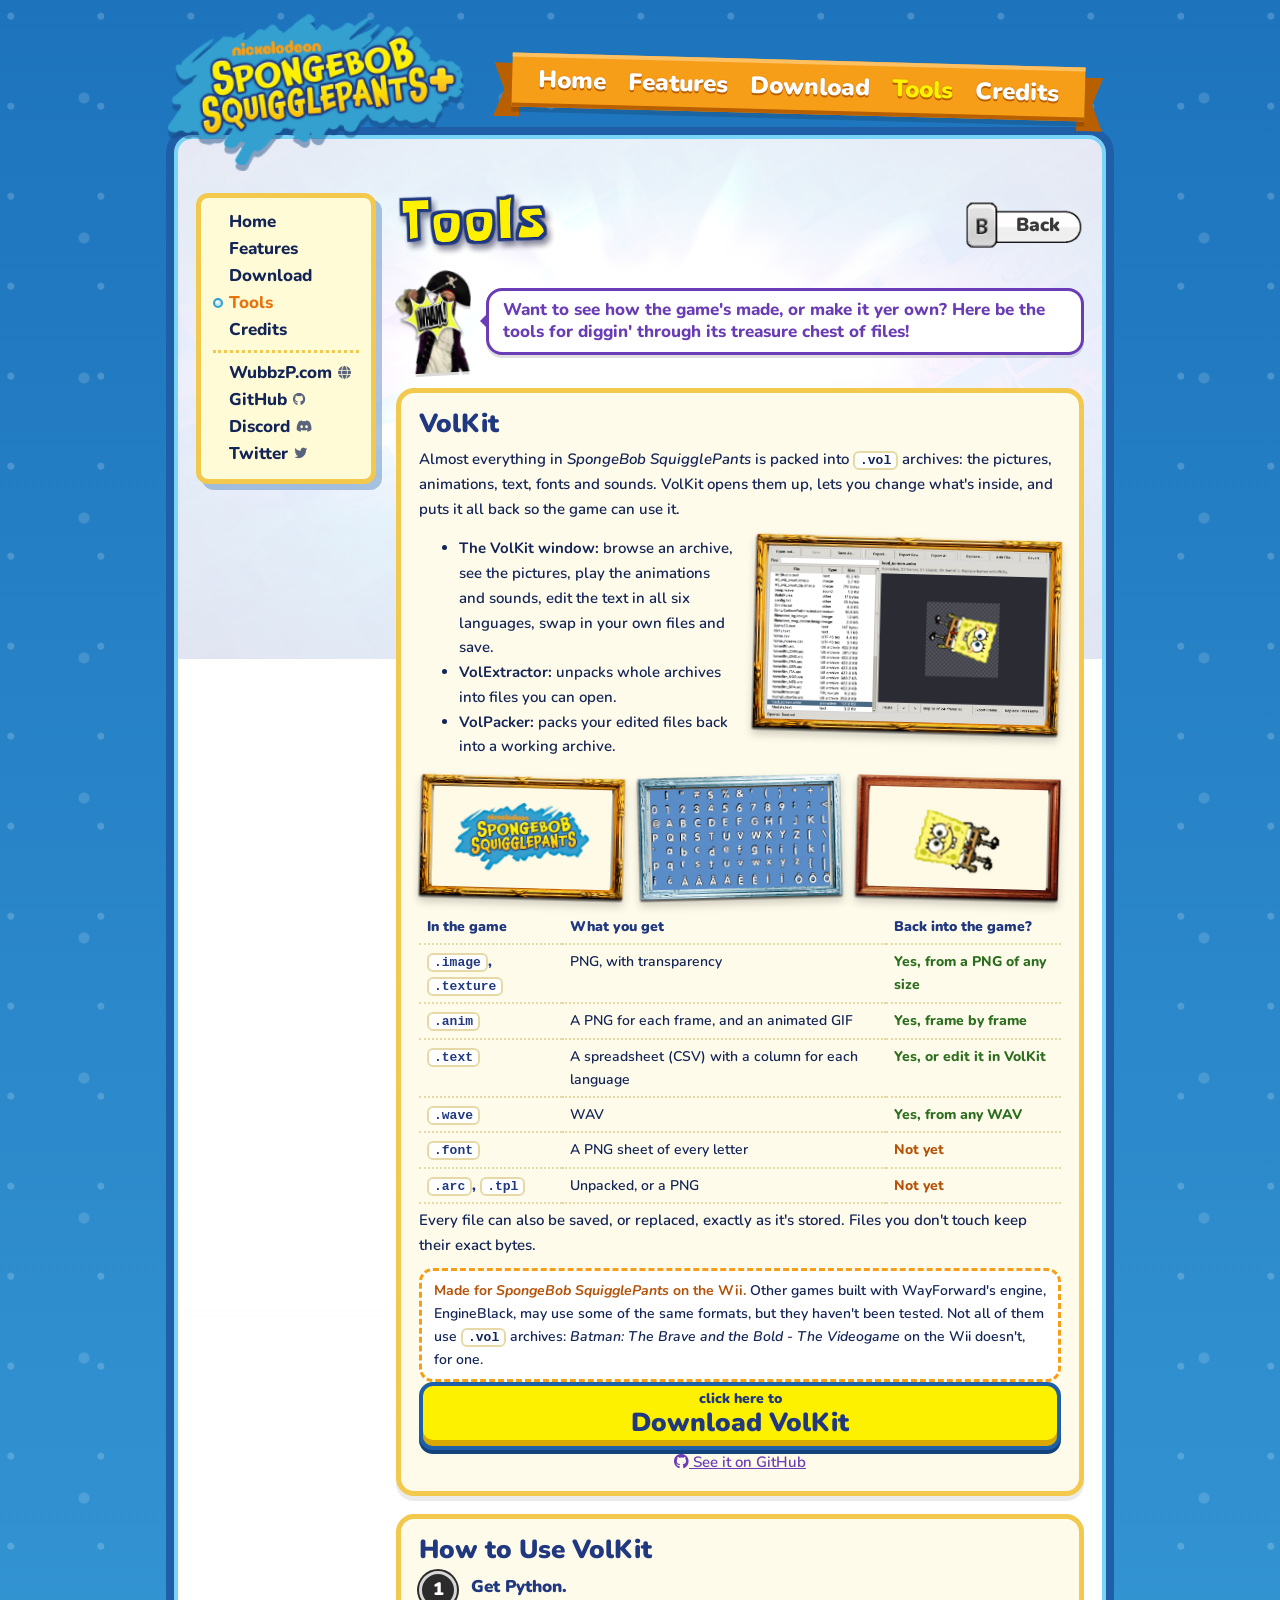
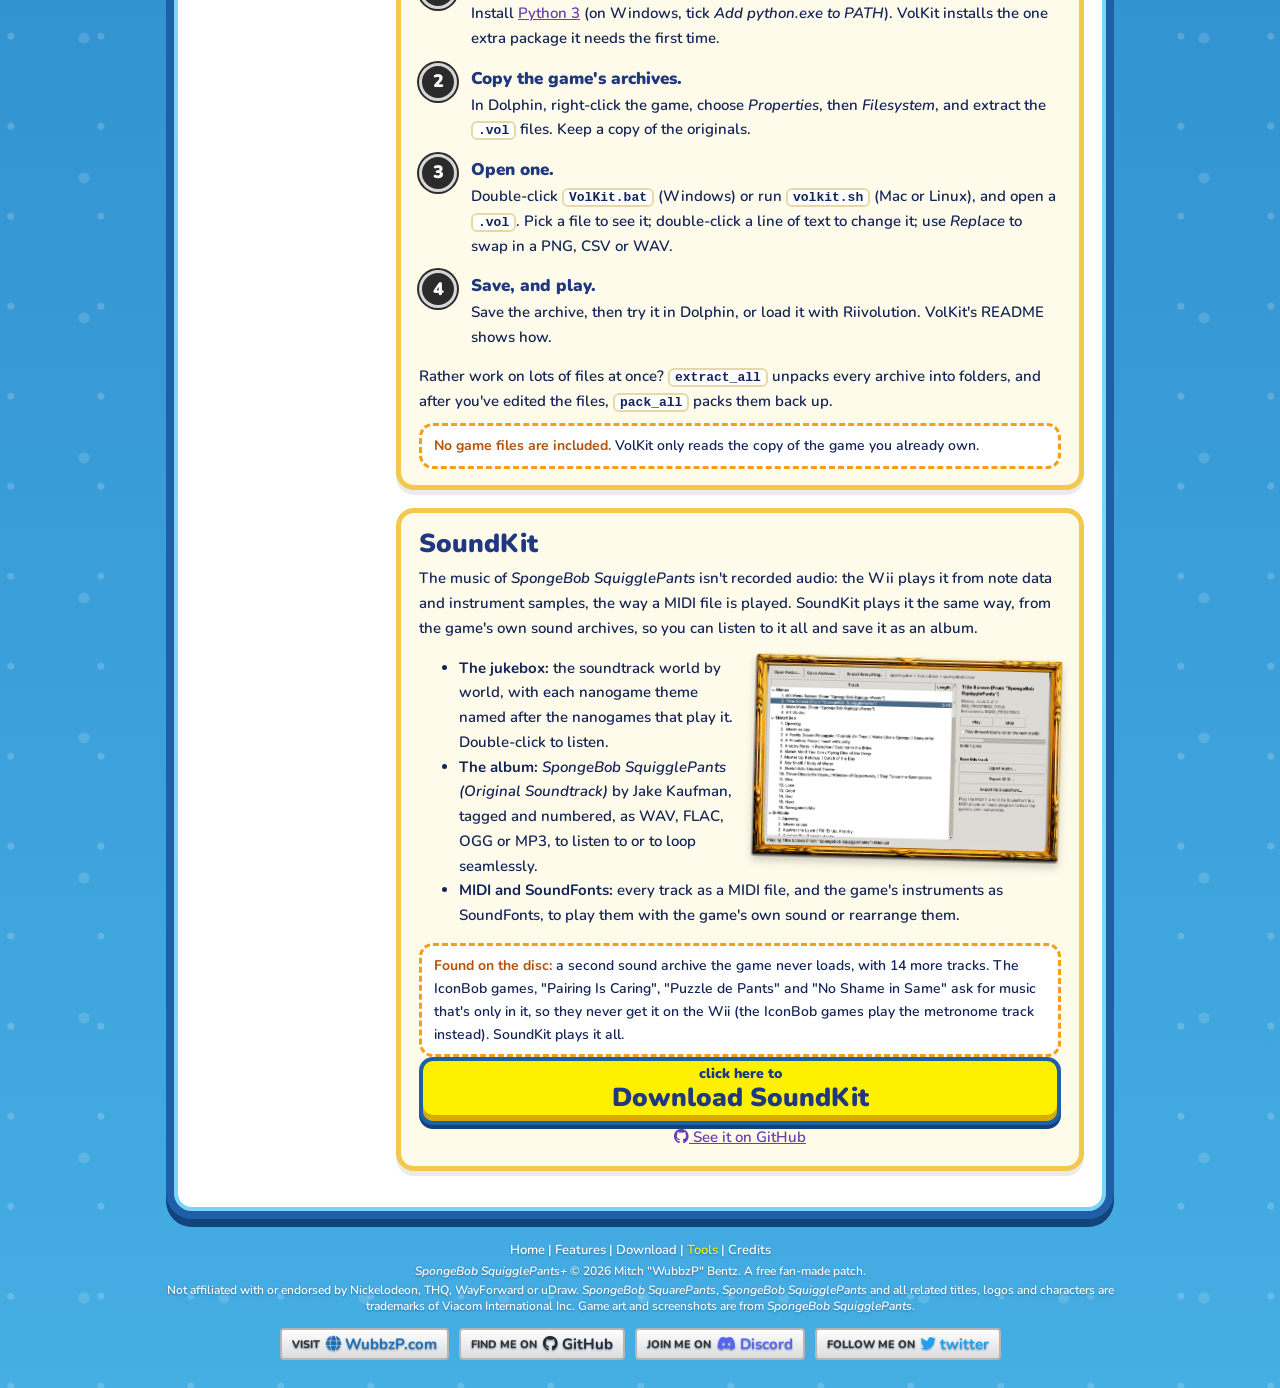
<file: tools/index.html>
<!DOCTYPE html>
<html lang="en">
<head>
<meta charset="utf-8"/>
<meta name="viewport" content="width=device-width, initial-scale=1, viewport-fit=cover"/>
<title>Tools | SpongeBob SquigglePants+</title>
<meta name="description" content="VolKit and SoundKit: change the pictures, text and sounds of SpongeBob SquigglePants, and listen to and save its music."/>
<meta name="author" content="Mitch &quot;WubbzP&quot; Bentz"/>
<meta name="theme-color" content="#1d74bd"/>
<link rel="canonical" href="https://sbsp-plus.wubbzp.com/tools/"/>
<link rel="icon" type="image/png" sizes="32x32" href="../assets/icons/plus-32.png"/>
<link rel="icon" type="image/png" sizes="192x192" href="../assets/icons/plus-192.png"/>
<link rel="apple-touch-icon" href="../assets/icons/plus-192.png"/>
<meta property="og:site_name" content="SpongeBob SquigglePants+"/>
<meta property="og:title" content="Tools | SpongeBob SquigglePants+"/>
<meta property="og:description" content="VolKit and SoundKit: change the pictures, text and sounds of SpongeBob SquigglePants, and listen to and save its music."/>
<meta property="og:type" content="website"/>
<meta property="og:locale" content="en_US"/>
<meta property="og:url" content="https://sbsp-plus.wubbzp.com/tools/"/>
<meta property="og:image" content="https://sbsp-plus.wubbzp.com/assets/images/og-image.jpg"/>
<meta property="og:image:width" content="1200"/>
<meta property="og:image:height" content="630"/>
<meta property="og:image:alt" content="The SpongeBob SquigglePants+ logo"/>
<meta name="twitter:card" content="summary_large_image"/>
<meta name="twitter:site" content="@wubbzp"/>
<meta name="twitter:title" content="Tools | SpongeBob SquigglePants+"/>
<meta name="twitter:description" content="VolKit and SoundKit: change the pictures, text and sounds of SpongeBob SquigglePants, and listen to and save its music."/>
<meta name="twitter:image" content="https://sbsp-plus.wubbzp.com/assets/images/og-image.jpg"/>
<meta name="twitter:image:alt" content="The SpongeBob SquigglePants+ logo"/>
<link rel="preconnect" href="https://fonts.googleapis.com"/>
<link rel="preconnect" href="https://fonts.gstatic.com" crossorigin/>
<link rel="stylesheet" href="https://fonts.googleapis.com/css2?family=Nunito:wght@600;800;900&amp;display=swap"/>
<link rel="stylesheet" href="https://cdnjs.cloudflare.com/ajax/libs/font-awesome/6.5.2/css/all.min.css" crossorigin="anonymous" referrerpolicy="no-referrer"/>
<link rel="stylesheet" href="../assets/css/style.css"/>
<script>document.documentElement.className += " js";</script>
</head>
<body>
<a class="skip-link" href="#content">Skip to content</a>
<div class="site">

  <header class="header">
    <a href="../" class="logo" aria-label="SpongeBob SquigglePants+ home">
      <img src="../assets/images/logo-720.png" srcset="../assets/images/logo-720.png 720w, ../assets/images/logo-1440.png 1440w" sizes="300px" width="720" height="352" alt="SpongeBob SquigglePants+"/>
    </a>
    <nav class="ribbon" aria-label="Main"><ul><li><a href=".././">Home</a></li><li><a href="../features/">Features</a></li><li><a href="../download/">Download</a></li><li><a href="../tools/" aria-current="page">Tools</a></li><li><a href="../credits/">Credits</a></li></ul></nav>
  </header>

  <div class="stage stage-page">

    <aside class="sidebar">
      <nav class="menu" aria-label="Site menu">
        <ul>
          <li><a href=".././">Home</a></li><li><a href="../features/">Features</a></li><li><a href="../download/">Download</a></li><li><a href="../tools/" aria-current="page">Tools</a></li><li><a href="../credits/">Credits</a></li>
          <li class="menu-divider" role="separator"></li>
          <li><a href="https://wubbzp.com" target="_blank" rel="noopener">WubbzP.com <i class="fa-solid fa-globe" aria-hidden="true"></i></a></li>
          <li><a href="https://github.com/wubbzp" target="_blank" rel="noopener">GitHub <i class="fa-brands fa-github" aria-hidden="true"></i></a></li>
          <li><a href="https://discord.gg/hKXwdhUQzr" target="_blank" rel="noopener">Discord <i class="fa-brands fa-discord" aria-hidden="true"></i></a></li>
          <li><a href="https://twitter.com/wubbzp" target="_blank" rel="noopener">Twitter <i class="fa-brands fa-twitter" aria-hidden="true"></i></a></li>
        </ul>
      </nav>
    </aside>

    <main class="page" id="content">
      <div class="page-head">
        <h1><img class="title-img" src="../assets/images/titles/tools.png" alt="Tools"/></h1>
        <a href="../" class="back-btn" aria-label="Back to home"><span aria-hidden="true">Back</span></a>
      </div>
      <div class="guide">
        <img src="../assets/images/patchy-wham.png" width="323" height="432" alt=""/>
        <p>Want to see how the game's made, or make it yer own? Here be the tools for diggin' through its treasure chest of files!</p>
      </div>

      <section class="panel" id="volkit">
        <h2>VolKit</h2>
        <p>Almost everything in <cite>SpongeBob SquigglePants</cite> is packed into <code>.vol</code> archives: the pictures, animations, text, fonts and sounds. VolKit opens them up, lets you change what's inside, and puts it all back so the game can use it.</p>
        <figure class="shot"><img src="../assets/images/tools/volkit-window.png" width="1100" height="640" alt="The VolKit window, playing SpongeBob's loading animation"/></figure>
        <ul>
          <li><b>The VolKit window:</b> browse an archive, see the pictures, play the animations and sounds, edit the text in all six languages, swap in your own files and save.</li>
          <li><b>VolExtractor:</b> unpacks whole archives into files you can open.</li>
          <li><b>VolPacker:</b> packs your edited files back into a working archive.</li>
        </ul>
        <div class="shot-row">
          <figure class="shot"><img src="../assets/images/tools/sample-image.jpg" width="854" height="480" alt="The game's own title logo, converted to a PNG"/></figure>
          <figure class="shot silver"><img src="../assets/images/tools/sample-font.jpg" width="854" height="480" alt="Part of a font's letter sheet"/></figure>
          <figure class="shot bronze"><img src="../assets/images/tools/sample-anim.gif" width="427" height="240" alt="SpongeBob's loading animation, as a GIF"/></figure>
        </div>
        <table class="fixes">
          <thead><tr><th>In the game</th><th>What you get</th><th>Back into the game?</th></tr></thead>
          <tbody>
          <tr><th><code>.image</code>, <code>.texture</code></th><td>PNG, with transparency</td><td>Yes, from a PNG of any size</td></tr>
          <tr><th><code>.anim</code></th><td>A PNG for each frame, and an animated GIF</td><td>Yes, frame by frame</td></tr>
          <tr><th><code>.text</code></th><td>A spreadsheet (CSV) with a column for each language</td><td>Yes, or edit it in VolKit</td></tr>
          <tr><th><code>.wave</code></th><td>WAV</td><td>Yes, from any WAV</td></tr>
          <tr><th><code>.font</code></th><td>A PNG sheet of every letter</td><td><span class="not-yet">Not yet</span></td></tr>
          <tr><th><code>.arc</code>, <code>.tpl</code></th><td>Unpacked, or a PNG</td><td><span class="not-yet">Not yet</span></td></tr>
          </tbody>
        </table>
        <p>Every file can also be saved, or replaced, exactly as it's stored. Files you don't touch keep their exact bytes.</p>
        <div class="callout"><b>Made for <cite>SpongeBob SquigglePants</cite> on the Wii.</b> Other games built with WayForward's engine, EngineBlack, may use some of the same formats, but they haven't been tested. Not all of them use <code>.vol</code> archives: <cite>Batman: The Brave and the Bold - The Videogame</cite> on the Wii doesn't, for one.</div>
        <a class="stack-btn" href="https://github.com/spongebobsquigglepants/volkit/archive/refs/heads/main.zip"><small>click here to</small>Download VolKit</a>
        <p class="center"><a href="https://github.com/spongebobsquigglepants/volkit" target="_blank" rel="noopener"><i class="fa-brands fa-github" aria-hidden="true"></i> See it on GitHub</a></p>
      </section>

      <section class="panel">
        <h2>How to Use VolKit</h2>
        <ol class="steps">
          <li><b>Get Python.</b>Install <a href="https://www.python.org/downloads/" target="_blank" rel="noopener">Python 3</a> (on Windows, tick <em>Add python.exe to PATH</em>). VolKit installs the one extra package it needs the first time.</li>
          <li><b>Copy the game's archives.</b>In Dolphin, right-click the game, choose <em>Properties</em>, then <em>Filesystem</em>, and extract the <code>.vol</code> files. Keep a copy of the originals.</li>
          <li><b>Open one.</b>Double-click <code>VolKit.bat</code> (Windows) or run <code>volkit.sh</code> (Mac or Linux), and open a <code>.vol</code>. Pick a file to see it; double-click a line of text to change it; use <em>Replace</em> to swap in a PNG, CSV or WAV.</li>
          <li><b>Save, and play.</b>Save the archive, then try it in Dolphin, or load it with Riivolution. VolKit's README shows how.</li>
        </ol>
        <p>Rather work on lots of files at once? <code>extract_all</code> unpacks every archive into folders, and after you've edited the files, <code>pack_all</code> packs them back up.</p>
        <div class="callout"><b>No game files are included.</b> VolKit only reads the copy of the game you already own.</div>
      </section>

      <section class="panel" id="soundkit">
        <h2>SoundKit</h2>
        <p>The music of <cite>SpongeBob SquigglePants</cite> isn't recorded audio: the Wii plays it from note data and instrument samples, the way a MIDI file is played. SoundKit plays it the same way, from the game's own sound archives, so you can listen to it all and save it as an album.</p>
        <figure class="shot"><img src="../assets/images/tools/soundkit-jukebox.png" width="1000" height="640" alt="The SoundKit jukebox, playing the title screen music"/></figure>
        <ul>
          <li><b>The jukebox:</b> the soundtrack world by world, with each nanogame theme named after the nanogames that play it. Double-click to listen.</li>
          <li><b>The album:</b> <cite>SpongeBob SquigglePants (Original Soundtrack)</cite> by Jake Kaufman, tagged and numbered, as WAV, FLAC, OGG or MP3, to listen to or to loop seamlessly.</li>
          <li><b>MIDI and SoundFonts:</b> every track as a MIDI file, and the game's instruments as SoundFonts, to play them with the game's own sound or rearrange them.</li>
        </ul>
        <div class="callout"><b>Found on the disc:</b> a second sound archive the game never loads, with 14 more tracks. The IconBob games, "Pairing Is Caring", "Puzzle de Pants" and "No Shame in Same" ask for music that's only in it, so they never get it on the Wii (the IconBob games play the metronome track instead). SoundKit plays it all.</div>
        <a class="stack-btn" href="https://github.com/spongebobsquigglepants/soundkit/archive/refs/heads/main.zip"><small>click here to</small>Download SoundKit</a>
        <p class="center"><a href="https://github.com/spongebobsquigglepants/soundkit" target="_blank" rel="noopener"><i class="fa-brands fa-github" aria-hidden="true"></i> See it on GitHub</a></p>
      </section>

    </main>
  </div>

  <footer class="footer">
    <nav class="footer-links" aria-label="Footer">
      <a href=".././">Home</a> |
      <a href="../features/">Features</a> |
      <a href="../download/">Download</a> |
      <a href="../tools/" aria-current="page">Tools</a> |
      <a href="../credits/">Credits</a>
    </nav>
    <p><cite>SpongeBob SquigglePants+</cite> &copy; <span id="year">2026</span> Mitch "WubbzP" Bentz. A free fan-made patch.</p>
    <p>Not affiliated with or endorsed by Nickelodeon, THQ, WayForward or uDraw. <cite>SpongeBob SquarePants</cite>, <cite>SpongeBob SquigglePants</cite> and all related titles, logos and characters are trademarks of Viacom International Inc. Game art and screenshots are from <cite>SpongeBob SquigglePants</cite>.</p>
    <div class="socials">
      <a href="https://wubbzp.com" class="social" target="_blank" rel="noopener">Visit <b class="wp"><i class="fa-solid fa-globe" aria-hidden="true"></i> WubbzP.com</b></a>
      <a href="https://github.com/wubbzp" class="social" target="_blank" rel="noopener">Find me on <b class="gh"><i class="fa-brands fa-github" aria-hidden="true"></i> GitHub</b></a>
      <a href="https://discord.gg/hKXwdhUQzr" class="social" target="_blank" rel="noopener">Join me on <b class="dc"><i class="fa-brands fa-discord" aria-hidden="true"></i> Discord</b></a>
      <a href="https://twitter.com/wubbzp" class="social" target="_blank" rel="noopener">Follow me on <b class="tw"><i class="fa-brands fa-twitter" aria-hidden="true"></i> twitter</b></a>
    </div>
  </footer>

</div>
<script src="../assets/js/site.js"></script>
</body>
</html>
</file>
<file: assets/css/style.css>
/* SpongeBob SquigglePants+: the site's styles, in the game's colours, with art from the game itself. Shared by every
   page. */

:root {
  --page-top: #1d74bd;
  --page-bottom: #45aee3;

  --frame: #1f5fa8;
  --frame-light: #79d4f7;
  --frame-dark: #12437c;

  --ribbon: #f79e18;          /* nickelodeon orange */
  --ribbon-light: #ffc061;
  --ribbon-dark: #b85f00;

  --yellow: #fef100;          /* SpongeBob */
  --yellow-dark: #d9a900;
  --navy: #20387f;            /* the logo's glow */
  --ink: #132457;

  --menu-bg: #fffbd6;
  --menu-border: #f2c94c;
  --menu-active: #e8730c;

  --card-cream: #fffbea;
  --paint: #33a0cf;           /* the logo's blue paint */
  --purple-text: #6a3cb5;     /* Patchy's coat */
  --green: #65b33a;
}

*, *::before, *::after { box-sizing: border-box; }

html {
  min-height: 100%;
  background:
    radial-gradient(circle at 12% 18%, rgba(255,255,255,0.18) 0 3px, transparent 4px) 0 0 / 90px 90px,
    radial-gradient(circle at 60% 70%, rgba(255,255,255,0.14) 0 5px, transparent 6px) 0 0 / 140px 140px,
    linear-gradient(180deg, var(--page-top) 0%, var(--page-bottom) 100%);
  background-color: var(--page-bottom);
  scroll-behavior: smooth;
}

body {
  margin: 0;
  font-family: "Nunito", "VAG Rounded", "Arial Rounded MT Bold", sans-serif;
  font-weight: 600;
  color: var(--ink);
  overflow-x: hidden;
}

a { color: inherit; text-decoration: none; }
img { max-width: 100%; height: auto; }
:focus-visible { outline: 4px solid var(--yellow); outline-offset: 2px; }
.panel :focus-visible, .box :focus-visible { outline-color: var(--frame); }
cite { font-style: italic; }

.skip-link {
  position: absolute;
  left: 12px;
  top: -60px;
  z-index: 100;
  background: var(--yellow);
  color: var(--navy);
  border: 3px solid var(--frame);
  border-radius: 10px;
  padding: 6px 12px;
  font-weight: 900;
}
.skip-link:focus { top: 12px; }

.visually-hidden {
  position: absolute !important;
  width: 1px;
  height: 1px;
  overflow: hidden;
  clip: rect(0 0 0 0);
  white-space: nowrap;
}

.site {
  width: 100%;
  max-width: 980px;
  margin: 0 auto;
  padding: 14px 16px 30px;
  overflow-x: clip; /* the ribbon's tails never make the page scroll sideways */
}

/* ---------- Header: the logo and the ribbon ---------- */
.header {
  display: grid;
  grid-template-columns: 300px 1fr;
  align-items: center;
  gap: 16px;
  position: relative;
  z-index: 5;
  margin-bottom: -34px;
}
.logo {
  display: block;
  transform: rotate(-3deg);
  transition: transform 0.15s;
  filter: drop-shadow(0 6px 0 rgba(18,67,124,0.45));
}
.logo:hover { transform: rotate(0deg) scale(1.03); }
.logo img { display: block; width: 100%; height: auto; }

.ribbon {
  justify-self: center;
  position: relative;
  transform: rotate(1.5deg);
}
.ribbon::before, .ribbon::after {
  content: "";
  position: absolute;
  top: 10px;
  width: 26px;
  height: 100%;
  background: var(--ribbon-dark);
}
.ribbon::before { left: -18px; clip-path: polygon(0 0, 100% 0, 100% 100%, 0 100%, 40% 50%); }
.ribbon::after { right: -18px; clip-path: polygon(0 0, 100% 0, 60% 50%, 100% 100%, 0 100%); }
.ribbon ul {
  position: relative;
  z-index: 1;
  background: var(--ribbon);
  border-top: 4px solid var(--ribbon-light);
  border-bottom: 4px solid var(--ribbon-dark);
  box-shadow: 0 5px 0 rgba(0,0,0,0.15);
  list-style: none;
  margin: 0;
  padding: 6px 26px 8px;
  display: flex;
  flex-wrap: wrap;
  justify-content: center;
  gap: 4px 22px;
}
.ribbon a {
  font-weight: 900;
  font-size: 24px;
  color: #ffffff;
  text-shadow: 0 2px 0 var(--ribbon-dark), 0 0 1px var(--ribbon-dark);
  transition: color 0.15s;
}
.ribbon a:hover, .ribbon a[aria-current="page"] { color: var(--yellow); }

/* ---------- Main stage ---------- */
.stage {
  position: relative;
  border: 8px solid var(--frame);
  border-radius: 26px;
  box-shadow: inset 0 0 0 4px var(--frame-light), 0 8px 0 var(--frame-dark);
  background:
    linear-gradient(180deg, rgba(234,246,255,0.82), rgba(234,246,255,0.62)),
    #eaf6ff url("../images/bg-burst.jpg") center / cover no-repeat;
  padding: 58px 22px 22px;
  display: grid;
  grid-template-columns: 180px 1fr 270px;
  gap: 20px;
  align-items: start;
}
.stage-page {
  grid-template-columns: 180px 1fr;
  background:
    linear-gradient(180deg, rgba(255,255,255,0.9), rgba(255,255,255,0.8)),
    #ffffff url("../images/bg-burst.jpg") center top / 100% auto no-repeat;
}

/* Left menu */
.sidebar { display: flex; flex-direction: column; gap: 22px; }
.menu {
  background: var(--menu-bg);
  border: 5px solid var(--menu-border);
  border-radius: 12px;
  box-shadow: 6px 6px 0 rgba(31,95,168,0.35);
  padding: 10px 12px 12px;
}
.menu ul { list-style: none; margin: 0; padding: 0; }
.menu-divider { border-top: 3px dotted var(--menu-border); margin: 6px 0; }
.menu a {
  display: flex;
  align-items: center;
  gap: 6px;
  font-weight: 800;
  font-size: 17px;
  line-height: 1.6;
  color: var(--ink);
  padding-left: 16px;
  position: relative;
}
.menu a::before {
  /* a little bubble marks the page you're on */
  content: "";
  position: absolute;
  left: 0;
  width: 10px;
  height: 10px;
  border-radius: 50%;
  border: 2px solid transparent;
}
.menu a:hover, .menu a[aria-current="page"] { color: var(--menu-active); }
.menu a:hover::before, .menu a[aria-current="page"]::before {
  border-color: var(--paint);
  background: radial-gradient(circle at 35% 35%, #ffffff 0 25%, #bfe9fb 30%);
}
.menu i { font-size: 13px; opacity: 0.7; }

/* ---------- Patchy, bottom left ---------- */
.stage:not(.stage-page) .sidebar { grid-column: 1; grid-row: 1; padding-bottom: 200px; }
.patchy-spot {
  position: relative;
  grid-column: 1;
  grid-row: 1;
  align-self: end;
  justify-self: center;
  width: 175px;
  margin-bottom: -22px;
  z-index: 3;
}
.patchy {
  display: block;
  width: 100%;
  padding: 0;
  border: 0;
  background: none;
  cursor: pointer;
  transform-origin: 50% 100%;
  -webkit-tap-highlight-color: transparent;
}
.patchy img {
  display: block;
  width: 100%;
  height: auto;
  transform-origin: 50% 100%;
  filter: drop-shadow(0 4px 0 rgba(0,0,0,0.15));
  animation: patchy-idle 4s ease-in-out infinite;
}
.patchy:hover img { filter: drop-shadow(0 10px 8px rgba(0,0,0,0.25)); }
.patchy:focus-visible { outline: 4px solid var(--frame); outline-offset: 4px; border-radius: 16px; }
.patchy.poked img { animation: patchy-poke 0.6s cubic-bezier(.3, .7, .4, 1); }
@keyframes patchy-idle { 0%, 100% { rotate: 0deg; } 50% { rotate: 1.2deg; } }
@keyframes patchy-poke {
  0% { scale: 1 1; }
  15% { scale: 1.1 0.86; }
  40% { scale: 0.94 1.08; }
  65% { scale: 1.03 0.97; }
  100% { scale: 1 1; }
}
.js .patchy-spot:not(.is-in) .patchy { opacity: 0; transform: translateY(40%); }
.patchy-spot.is-in .patchy { animation: patchy-rise 0.8s cubic-bezier(.2, .8, .3, 1.2) both; }
@keyframes patchy-rise { from { opacity: 0; transform: translateY(40%); } to { opacity: 1; transform: none; } }
.bubble {
  position: absolute;
  left: 50%;
  bottom: calc(100% - 10px);
  width: max-content;
  max-width: 200px;
  transform: translateX(-50%) scale(0);
  transform-origin: 50% 100%;
  background: #ffffff;
  border: 3px solid var(--purple-text);
  border-radius: 12px;
  padding: 5px 10px;
  font-weight: 800;
  font-size: 15px;
  line-height: 1.2;
  text-align: center;
  color: var(--purple-text);
  box-shadow: 0 3px 0 rgba(0,0,0,0.12);
  transition: transform 0.2s ease;
  pointer-events: none;
  z-index: 4;
}
.bubble::after {
  content: "";
  position: absolute;
  left: 50%;
  top: 100%;
  margin-left: -7px;
  border: 7px solid transparent;
  border-top-color: var(--purple-text);
}
.patchy-spot.show-bubble .bubble { transform: translateX(-50%) scale(1); }

/* ---------- Home: the gallery frame of screenshots ---------- */
.showcase { position: relative; }
.gold-frame {
  /* the game's gold gallery frame around the picture */
  border: 22px solid transparent;
  border-image: url("../images/ui/frame-gold.png") 24 fill / 22px stretch;
  filter: drop-shadow(0 8px 6px rgba(0,0,0,0.25));
}
.slides {
  position: relative;
  aspect-ratio: 16 / 9;
  background: #000;
  overflow: hidden;
}
.slides img {
  position: absolute;
  inset: 0;
  width: 100%;
  height: 100%;
  object-fit: cover;
  opacity: 0;
  transition: opacity 0.6s;
}
.slides img.on, .no-js .slides img:first-child { opacity: 1; }
.slide-caption {
  text-align: center;
  font-weight: 900;
  font-size: 22px;
  color: var(--navy);
  margin: 10px 0 4px;
  min-height: 1.4em;
}
.dots { display: flex; justify-content: center; gap: 8px; margin: 0; padding: 0; list-style: none; }
.dots button {
  width: 16px;
  height: 16px;
  padding: 0;
  border-radius: 50%;
  border: 3px solid var(--frame);
  background: #ffffff;
  cursor: pointer;
}
.dots button[aria-current="true"] { background: var(--yellow); }

/* ---------- Home: Patchy's medal, the starburst and the download button ---------- */
.feature { position: relative; padding-top: 4px; text-align: center; }
.medal {
  display: block;
  width: 82px;
  margin: -6px auto 0;
  transform: rotate(-8deg);
  filter: drop-shadow(0 5px 0 rgba(0,0,0,0.15));
}
.burst {
  position: absolute;
  top: -26px;
  right: -22px;
  width: 150px;
  height: 136px;
  display: flex;
  align-items: center;
  justify-content: center;
  text-align: center;
  background: url("../images/ui/starburst.png") center / contain no-repeat;
  font-weight: 900;
  font-size: 21px;
  line-height: 1;
  color: #c2410c;
  text-shadow: 0 2px 0 #ffffff;
  transform: rotate(10deg);
  animation: wobble 3s ease-in-out infinite;
  pointer-events: none;
}
@keyframes wobble {
  0%, 100% { transform: rotate(10deg) scale(1); }
  50% { transform: rotate(3deg) scale(1.07); }
}
.feature-card {
  background: var(--card-cream);
  border: 6px solid var(--paint);
  border-radius: 22px;
  box-shadow: inset 0 0 0 3px #ffffff, 0 6px 0 rgba(0,0,0,0.12);
  padding: 14px 12px;
  margin: 14px 0 0;
  font-weight: 800;
  font-size: 15px;
  line-height: 1.35;
}
.feature-card b { display: block; font-weight: 900; font-size: 24px; color: var(--navy); }
.feature-card .version {
  display: inline-block;
  margin: 6px 0 4px;
  background: var(--purple-text);
  color: #ffffff;
  border-radius: 999px;
  padding: 2px 12px;
  font-size: 13px;
}

/* The big yellow button */
.stack-btn {
  display: block;
  background: var(--yellow);
  border: 4px solid var(--frame);
  border-radius: 14px;
  box-shadow: inset 0 -6px 0 var(--yellow-dark), 0 4px 0 var(--frame-dark);
  text-align: center;
  padding: 6px 10px 10px;
  font-weight: 900;
  font-size: 26px;
  line-height: 1.05;
  color: var(--navy);
  transition: transform 0.1s;
}
.stack-btn small { display: block; font-size: 14px; margin-bottom: 2px; }
.stack-btn:hover { transform: translateY(-2px); }
.stack-btn:active { transform: translateY(3px); box-shadow: inset 0 -6px 0 var(--yellow-dark), 0 1px 0 var(--frame-dark); }
.feature .stack-btn { margin-top: 14px; }
.small-note { display: block; margin-top: 8px; font-size: 13px; color: var(--frame-dark); }
.small-note a { text-decoration: underline; }

/* ---------- Blue-framed boxes below the stage ---------- */
.box {
  background: var(--paint);
  border: 5px solid var(--frame-light);
  border-radius: 22px;
  padding: 7px;
  box-shadow: 0 6px 0 var(--frame-dark);
  margin-top: 18px;
}
.box-inner {
  background: var(--card-cream);
  border-radius: 14px;
  padding: 16px 18px 18px;
  font-size: 15px;
  line-height: 1.6;
}
.box h2 { margin: 0 0 8px; }
.box p { margin: 0 0 12px; }
.title-img { display: block; height: 52px; width: auto; }
.box .title-img { height: 44px; }

/* "What's new" tiles: the game's own Replay frames */
.showcase .tiles-head { margin: 16px 0 0; }
.showcase .tiles-head .title-img { height: 40px; margin: 0 auto; }
.showcase .tiles { grid-template-columns: repeat(2, 1fr); }
.tiles {
  display: grid;
  grid-template-columns: repeat(4, 1fr);
  gap: 14px;
  list-style: none;
  margin: 6px 0 0;
  padding: 0;
}
.tile {
  display: block;
  text-align: center;
  font-size: 14px;
  line-height: 1.35;
  transition: transform 0.15s;
}
.tile:hover { transform: translateY(-3px) rotate(-1.5deg); }
.tile img { display: block; width: 100%; max-width: 170px; margin: 0 auto 4px; filter: drop-shadow(0 4px 2px rgba(0,0,0,0.2)); }
.tile b { display: block; font-weight: 900; font-size: 17px; color: var(--navy); }
.tile span { color: #3b4a7a; }

.news { list-style: none; margin: 0; padding: 0; }
.news li {
  display: grid;
  grid-template-columns: 74px 1fr;
  gap: 10px;
  align-items: start;
  padding: 8px 0;
  border-bottom: 3px dotted #e7d9a6;
}
.news li:last-child { border-bottom: 0; padding-bottom: 0; }
.news time, .news .news-date {
  display: block;
  background: var(--purple-text);
  color: #ffffff;
  font-weight: 900;
  font-size: 13px;
  line-height: 1.15;
  text-align: center;
  border-radius: 10px;
  padding: 5px 4px;
}
.news .news-date.soon { background: var(--ribbon); }
.news b { display: block; font-weight: 900; font-size: 17px; color: var(--navy); }
.news span { font-size: 14px; }
.news a { color: var(--purple-text); text-decoration: underline; }
@media (min-width: 881px) {
  .news { display: grid; grid-auto-flow: column; grid-auto-columns: 1fr; gap: 0 18px; }
  .news li { border-bottom: 0; border-left: 3px dotted #e7d9a6; padding: 4px 0 4px 16px; }
  .news li:first-child { border-left: 0; padding-left: 0; }
}

/* ---------- Inner pages ---------- */
.page { min-width: 0; }
.page-head {
  display: flex;
  align-items: center;
  justify-content: space-between;
  gap: 12px;
  margin: 0 0 14px;
}
.page-head h1 { margin: 0; }
.page-head .title-img { height: 64px; }

/* The game's "B Back" tab */
.back-btn {
  flex: none;
  display: flex;
  align-items: center;
  justify-content: center;
  width: 122px;
  height: 54px;
  padding-left: 30px; /* the "B" end of the tab */
  background: url("../images/ui/b-back.png") center / contain no-repeat;
  font-weight: 900;
  font-size: 19px;
  color: #3a3a3a;
}
.back-btn:hover, .back-btn:focus-visible { background-image: url("../images/ui/b-back-hover.png"); }
.back-btn:active { background-image: url("../images/ui/b-back-down.png"); transform: translateY(1px); }

/* Patchy with a speech bubble */
.guide { display: flex; align-items: center; gap: 14px; margin: 0 0 16px; }
.guide img { flex: none; width: 76px; height: auto; transform: rotate(-3deg); filter: drop-shadow(0 3px 0 rgba(0,0,0,0.15)); }
.guide p {
  position: relative;
  margin: 0;
  background: #ffffff;
  border: 3px solid var(--purple-text);
  border-radius: 16px;
  padding: 8px 14px;
  font-weight: 800;
  font-size: 17px;
  line-height: 1.3;
  color: var(--purple-text);
  box-shadow: 0 3px 0 rgba(0,0,0,0.12);
}
.guide p::before {
  content: "";
  position: absolute;
  right: 100%;
  top: 50%;
  margin-top: -9px;
  border: 9px solid transparent;
  border-right-color: var(--purple-text);
}

/* Panels */
.panel {
  display: flow-root; /* keeps floated pictures inside */
  background: var(--card-cream);
  border: 5px solid var(--menu-border);
  border-radius: 18px;
  box-shadow: 0 5px 0 rgba(0,0,0,0.08);
  padding: 16px 18px;
  margin: 0 0 18px;
  font-size: 15px;
  line-height: 1.65;
}
.panel h2 {
  font-weight: 900;
  font-size: 26px;
  line-height: 1.15;
  color: var(--navy);
  margin: 0 0 8px;
}
.panel h3 { font-weight: 900; font-size: 19px; color: var(--ink); margin: 14px 0 4px; }
.panel p { margin: 0 0 10px; }
.panel > :last-child { margin-bottom: 0; }
.panel strong { color: var(--purple-text); }
.panel a:not(.stack-btn):not(.cream-btn) { color: var(--purple-text); text-decoration: underline; }
.panel a:not(.stack-btn):not(.cream-btn):hover { color: var(--menu-active); }
.panel-icon { float: right; width: 110px; margin: 0 0 8px 14px; transform: rotate(3deg); }

/* A screenshot in one of the game's gallery frames */
.shot {
  float: right;
  width: min(330px, 48%);
  margin: 4px 0 10px 16px;
  border: 14px solid transparent;
  border-image: url("../images/ui/frame-gold.png") 24 fill / 14px stretch;
  transform: rotate(1.5deg);
  filter: drop-shadow(0 5px 4px rgba(0,0,0,0.2));
}
.shot.silver { border-image-source: url("../images/ui/frame-silver.png"); transform: rotate(-1.5deg); }
.shot.bronze { border-image-source: url("../images/ui/frame-bronze.png"); }
.shot img { display: block; width: 100%; height: auto; }
.shot-row { display: grid; grid-template-columns: repeat(3, 1fr); gap: 12px; clear: both; margin: 12px 0 0; }
.shot-row .shot { float: none; width: auto; margin: 0; }
.shot-row .shot:nth-child(2) { transform: rotate(-1.5deg); }

.game-list {
  clear: both;
  display: grid;
  grid-template-columns: repeat(auto-fill, minmax(190px, 1fr));
  gap: 6px 12px;
  list-style: none;
  margin: 10px 0;
  padding: 0;
}
.game-list li {
  display: flex;
  align-items: center;
  gap: 8px;
  background: #ffffff;
  border: 2px solid var(--menu-border);
  border-radius: 12px;
  padding: 4px 10px 4px 6px;
  font-weight: 800;
}
.game-list img { width: 26px; height: 26px; }

.fixes { width: 100%; border-collapse: collapse; font-size: 14px; margin: 8px 0 4px; }
.fixes th, .fixes td { padding: 5px 8px; border-bottom: 2px dotted #e7d9a6; text-align: left; vertical-align: top; }
.fixes th { font-weight: 900; color: var(--navy); }
.fixes td:first-child { color: #8a5a5a; text-decoration: line-through; text-decoration-thickness: 2px; }
.fixes td:last-child { color: #2c6e1f; font-weight: 800; }

.logos { display: grid; grid-template-columns: repeat(auto-fill, minmax(150px, 1fr)); gap: 10px; margin: 10px 0 0; }
.logos figure { margin: 0; text-align: center; font-size: 13px; }
.logos img { display: block; width: 100%; height: 92px; object-fit: contain; }

.steps { counter-reset: step; list-style: none; margin: 8px 0 0; padding: 0; }
.steps li {
  counter-increment: step;
  position: relative;
  padding: 0 0 14px 52px;
  min-height: 40px;
}
.steps li::after {
  content: counter(step);
  position: absolute;
  left: 0;
  top: -2px;
  width: 38px;
  height: 38px;
  border-radius: 50%;
  display: flex;
  align-items: center;
  justify-content: center;
  background: #2b2b2b;
  border: 3px solid #d7d7d7;
  box-shadow: 0 0 0 2px #2b2b2b;
  color: #ffffff;
  font-weight: 900;
  font-size: 18px;
}
.steps b { display: block; font-weight: 900; font-size: 17px; color: var(--navy); }
code, kbd {
  font-family: ui-monospace, "Cascadia Mono", Consolas, monospace;
  font-size: 13px;
  background: #ffffff;
  border: 2px solid #e7d9a6;
  border-radius: 6px;
  padding: 0 5px;
  overflow-wrap: anywhere;
}
.options { width: 100%; border-collapse: collapse; font-size: 14px; }
.options th, .options td { padding: 6px 8px; border-bottom: 2px dotted #e7d9a6; text-align: left; vertical-align: top; }
.options th { font-weight: 900; color: var(--navy); }
.pill {
  display: inline-block;
  border-radius: 999px;
  padding: 0 8px;
  font-size: 12px;
  font-weight: 900;
  color: #ffffff;
  background: var(--green);
  white-space: nowrap;
}
.pill.off { background: #8a8fa3; }
.faq details {
  background: #ffffff;
  border: 2px solid var(--menu-border);
  border-radius: 12px;
  padding: 6px 12px;
  margin: 0 0 8px;
}
.faq summary { cursor: pointer; font-weight: 900; color: var(--navy); }
.faq details[open] summary { margin-bottom: 4px; }
.callout {
  background: #ffffff;
  border: 3px dashed var(--ribbon);
  border-radius: 14px;
  padding: 8px 12px;
  font-size: 14px;
  margin: 10px 0 0;
}
.callout b { color: #b45309; }
.credit-list { display: grid; grid-template-columns: auto 1fr; gap: 4px 14px; margin: 0; }
.credit-list dt { font-weight: 900; color: var(--navy); }
.credit-list dd { margin: 0; }

/* ---------- Footer ---------- */
.footer { text-align: center; margin-top: 22px; font-size: 12px; color: #ffffff; text-shadow: 0 1px 2px rgba(18,67,124,0.6); }
.footer-links { margin: 0 0 4px; font-size: 13px; }
.footer-links a { color: #ffffff; }
.footer-links a:hover, .footer-links a[aria-current="page"] { color: var(--yellow); }
.footer p { margin: 0 0 3px; }
.socials { display: flex; flex-wrap: wrap; justify-content: center; gap: 10px; margin-top: 14px; }
.social {
  display: inline-flex;
  align-items: center;
  gap: 6px;
  background: linear-gradient(180deg, #ffffff, #dcdcdc);
  border: 2px solid #b5b5b5;
  border-radius: 4px;
  padding: 4px 10px;
  font-size: 11px;
  font-weight: 800;
  text-transform: uppercase;
  color: #333;
}
.social b { font-size: 15px; text-transform: none; }
.social .gh { color: #24292f; }
.social .wp { color: #1f6fb5; }
.social .dc { color: #5865f2; }
.social .tw { color: #1da1f2; }
.social:hover { border-color: var(--frame); }

/* ---------- Responsive ---------- */
@media (max-width: 880px) {
  .header { grid-template-columns: 1fr; justify-items: center; margin-bottom: -22px; }
  .logo { width: min(300px, 80%); }
  .stage { grid-template-columns: 1fr; padding: 44px 14px 18px; }
  .sidebar { flex-direction: row; align-items: center; flex-wrap: wrap; justify-content: center; }
  .menu { flex: 1; min-width: 240px; }
  .menu ul { display: grid; grid-template-columns: 1fr 1fr; column-gap: 10px; }
  .menu-divider { grid-column: 1 / -1; }
  .stage-page .sidebar { display: none; }
  .stage:not(.stage-page) .sidebar { grid-column: auto; grid-row: auto; padding-bottom: 0; }
  .patchy-spot { grid-column: auto; grid-row: auto; width: 150px; margin: -6px auto -18px; order: 9; }
  .feature { max-width: 360px; margin: 0 auto; }
  /* on a phone: the menu, then the download card, then the pictures */
  .stage:not(.stage-page) .sidebar { order: -2; }
  .feature { order: -1; }
  .medal { width: 48px; }
  .tiles { grid-template-columns: repeat(2, 1fr); }
}
@media (max-width: 560px) {
  .site { padding: 10px 10px 24px; }
  .ribbon ul { padding: 6px 14px 8px; }
  .ribbon a { font-size: 19px; }
  .stage { border-width: 6px; }
  .page-head .title-img { height: 46px; }
  .back-btn { width: 96px; height: 43px; }
  .shot { float: none; width: auto; margin: 6px 0 12px; }
  .shot-row { grid-template-columns: 1fr; }
  .burst { width: 120px; height: 110px; font-size: 17px; right: -6px; }
  .box-inner, .panel { padding: 14px; font-size: 14px; }
  .credit-list { grid-template-columns: 1fr; }
  .options thead { display: none; }
  .options tr { display: grid; grid-template-columns: 1fr auto; padding: 6px 0; border-bottom: 2px dotted #e7d9a6; }
  .options th, .options td { border: 0; padding: 2px 4px; }
  .options td:last-child { grid-column: 1 / -1; }
  .steps li { padding-left: 46px; }
  .credit-list dd { margin-bottom: 6px; }
}
@media (prefers-reduced-motion: reduce) {
  html { scroll-behavior: auto; }
  .burst, .patchy img, .patchy.poked img, .patchy-spot.is-in .patchy { animation: none; }
  .slides img { transition: none; }
}

.center { text-align: center; }

/* ---------- the fun fact on the home page: two framed rows of save pictures ---------- */
.fun-pair { display: grid; grid-template-columns: 1fr 1fr; gap: 18px; margin-top: 12px; }
.fun-pair figure { margin: 0; text-align: center; }
.fun-row { display: flex; align-items: flex-end; gap: 6px; }
.fun-row img:first-child { width: 70%; }
.fun-row img:last-child { width: 29.5%; }
.fun-pair figcaption { margin-top: 6px; font-weight: 800; font-size: 14px; }
@media (max-width: 720px) { .fun-pair { grid-template-columns: 1fr; } }
.fixes .not-yet { color: #b45309; }
</file>
